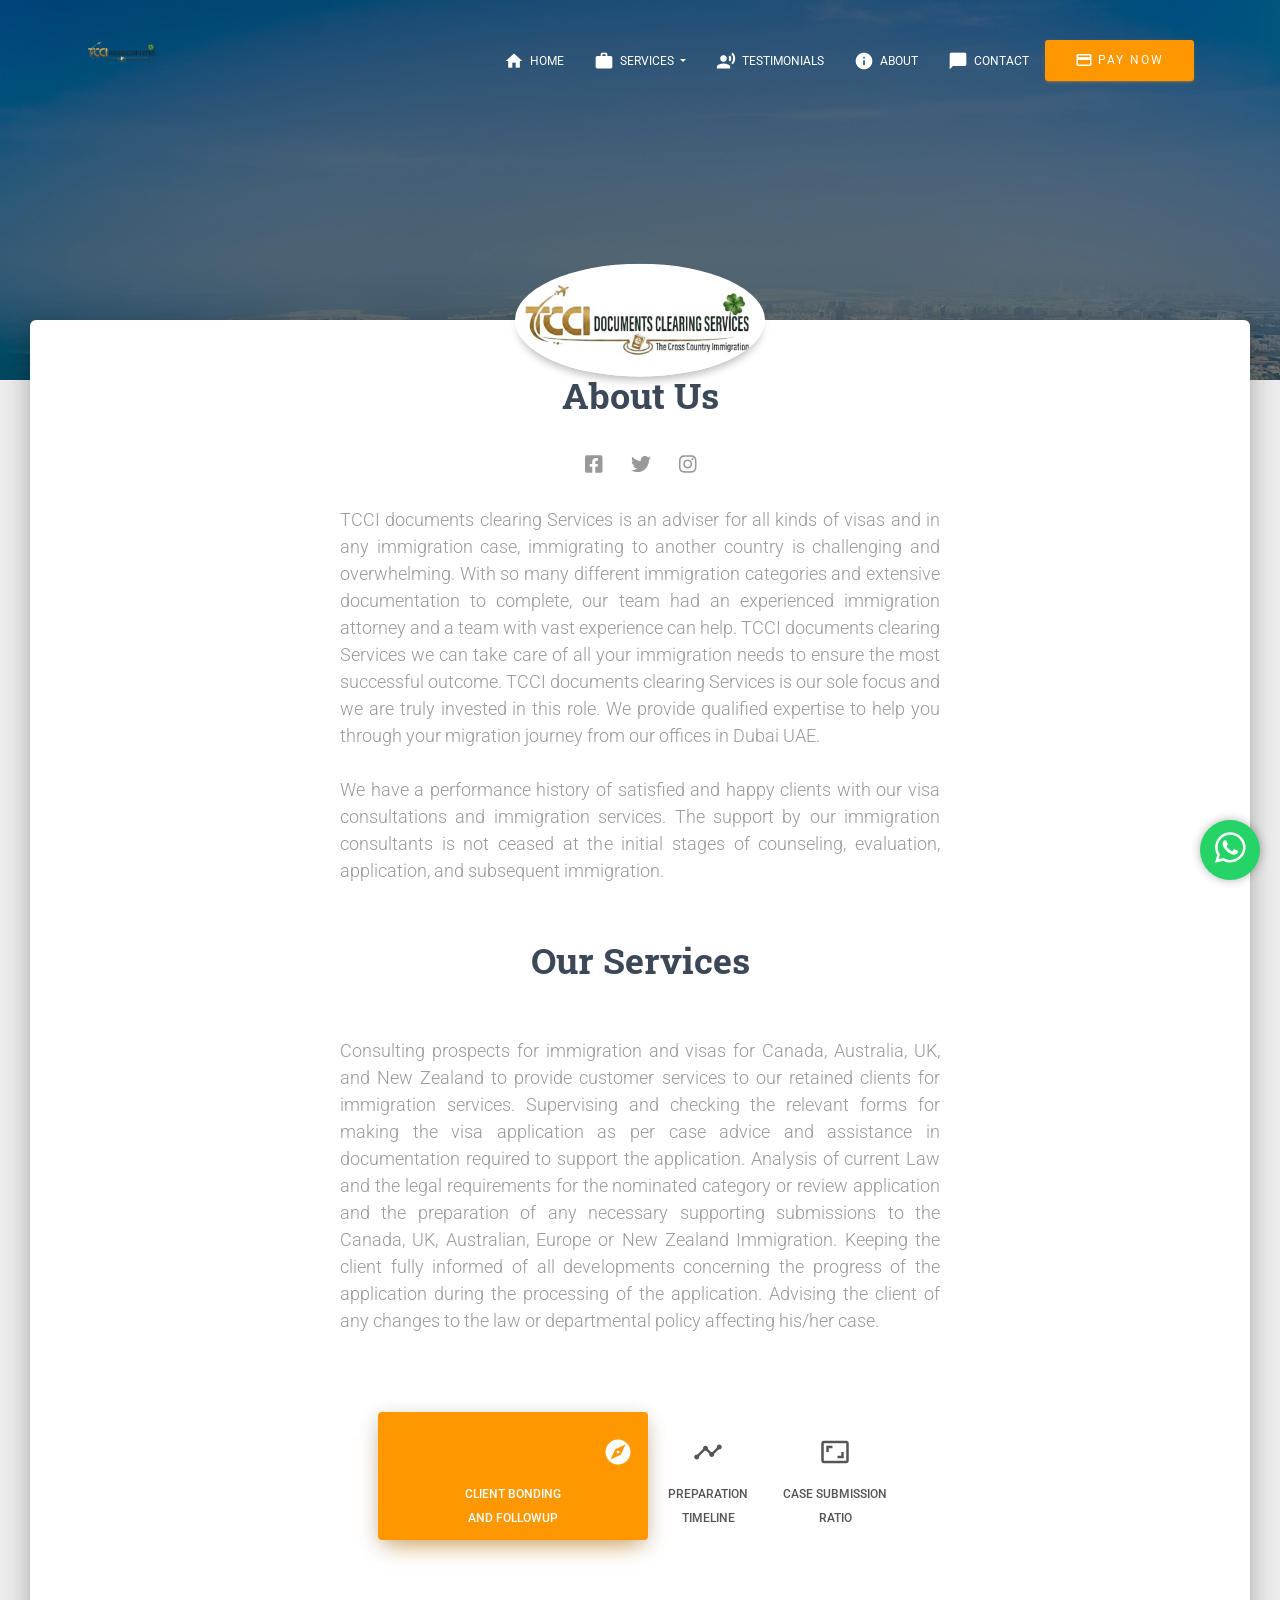
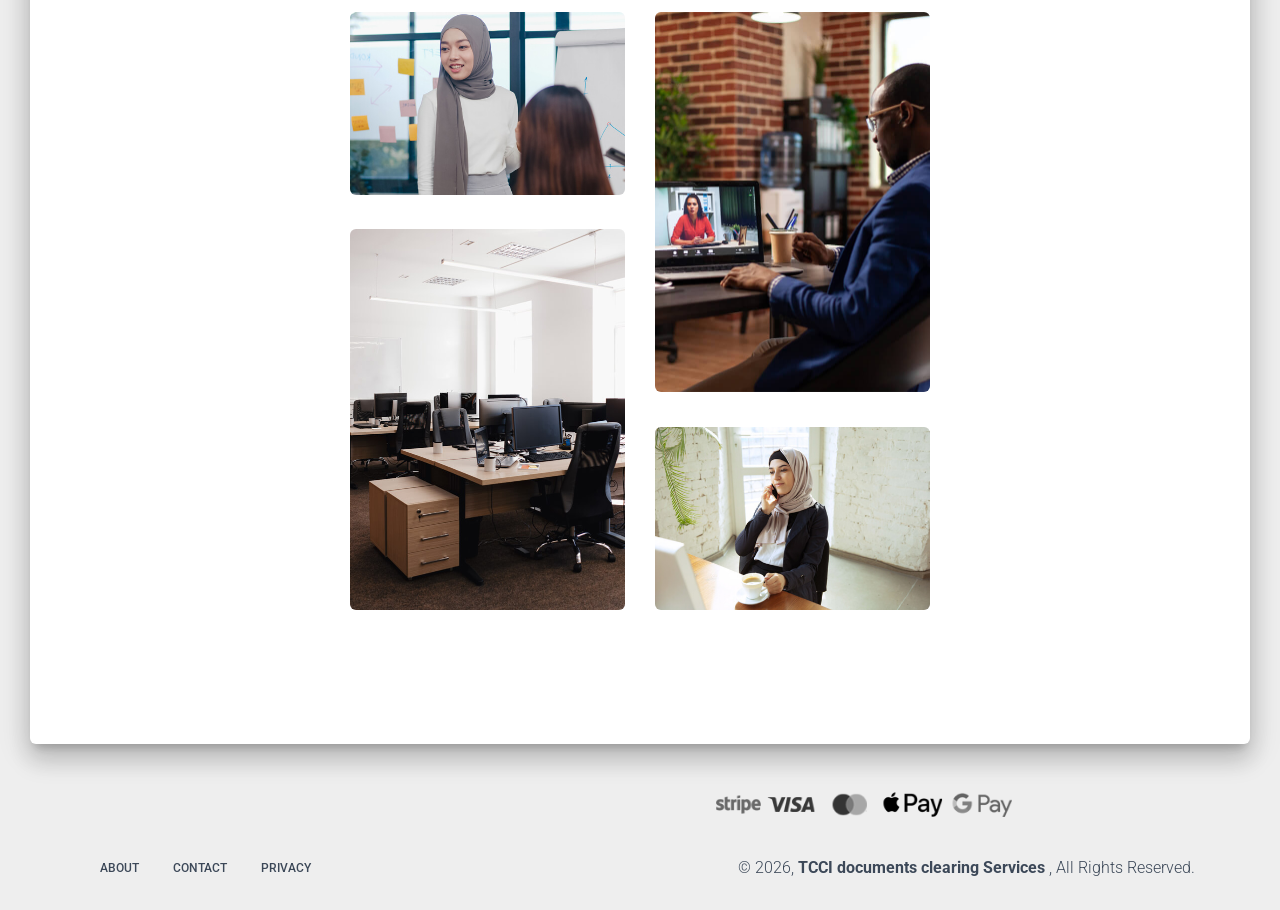
<file: about-us.html>
<!DOCTYPE html>
<html lang="en">

<head>
  <meta charset="utf-8" />
  <link rel="apple-touch-icon" sizes="76x76" href="assets/img/tcci-icon1.png">
  <link rel="icon" type="image/png" href="assets/img/favicon1.png">
  <meta http-equiv="X-UA-Compatible" content="IE=edge,chrome=1" />
  <title>
    About Us - TCCI documents clearing Services
  </title>
  <meta content='width=device-width, initial-scale=1.0, maximum-scale=1.0, user-scalable=0, shrink-to-fit=no'
    name='viewport' />
  
  <link rel="stylesheet" type="text/css"
    href="https://fonts.googleapis.com/css?family=Roboto:300,400,500,700|Roboto+Slab:400,700|Material+Icons" />
  <link rel="stylesheet" href="assets/css/all.min.css">
  
  <link href="assets/css/material-kit.css?v=2.0.11" rel="stylesheet" />
  <link href="assets/css/ekko-lightbox.css" rel="stylesheet" />
  <link href="assets/css/style.css" rel="stylesheet" />
  <link rel="stylesheet" href="assets/css/animate.css">
  <link rel="stylesheet" href="assets/css/tcci.css">
</head>

<body class="profile-page sidebar-collapse">
  <nav class="navbar navbar-transparent navbar-color-on-scroll fixed-top navbar-expand-lg" color-on-scroll="100"
    id="sectionsNav">
    <div class="container">
      <div class="navbar-translate">
        <div class="navbar-brand logo-small">
          <img id="brandlogo1" src="assets/img/logo1.png">
          <img id="brandlogo2" src="assets/img/logo21.png" style="display: none;">
        </div>
        <button class="navbar-toggler" type="button" data-toggle="collapse" aria-expanded="false"
          aria-label="Toggle navigation">
          <span class="sr-only">Toggle navigation</span>
          <span class="navbar-toggler-icon"></span>
          <span class="navbar-toggler-icon"></span>
          <span class="navbar-toggler-icon"></span>
        </button>
      </div>
      <div class="collapse navbar-collapse">
        <ul class="navbar-nav ml-auto">
          <li class="nav-item">
            <a class="nav-link" href="/">
              <i class="material-icons">home</i> Home
            </a>
          </li>
          <li class="dropdown nav-item">
            <a href="#" class="dropdown-toggle nav-link" data-toggle="dropdown">
              <i class="material-icons">work</i> Services
            </a>
            <div class="dropdown-menu dropdown-with-icons ">
              <a href="skilled-migration" class="dropdown-item">
                <i class="material-icons">engineering</i> Skilled Migration
              </a>
              <a href="permanent-residence" class="dropdown-item">
                <i class="material-icons">real_estate_agent</i> Permanent Residence
              </a>
              <a href="work-permit" class="dropdown-item">
                <i class="material-icons">assured_workload</i> Work Permit
              </a>
              <a href="tourist-visit-visa" class="dropdown-item">
                <i class="material-icons">switch_account</i> Tourist / Visit Visa
              </a>
              <a href="student-visa" class="dropdown-item">
                <i class="material-icons">school</i> Student Visa
              </a>
              <a href="entrepreneur-business-investment-visa" class="dropdown-item">
                <i class="material-icons">business_center</i> Entrepreneur/ Business/ Investment Visa
              </a>

            </div>

          </li>
           <li class="nav-item">
              <a class="nav-link" href="testimonials">
                <i class="material-icons">record_voice_over</i> Testimonials
              </a>
            </li>
          <li class="nav-item">
            <a class="nav-link" href="about-us">
              <i class="material-icons">info</i> About
            </a>
          </li>

          <li class="nav-item">
            <a class="nav-link" href="contact">
              <i class="material-icons">chat_bubble</i> Contact
            </a>
          </li>

          <a href="https://buy.stripe.com/9AQdSJ1Pu9vP80gfYY" class="btn btn-warning btn-raised" role="button">  <i class="material-icons">payment</i> Pay Now</a>

        </ul>
      </div>
    </div>
  </nav>
  <a href="https://api.whatsapp.com/send?phone=971505669118" target="_blank" class="whatsapp" data-bs-toggle="tooltip" data-bs-placement="left" title="Send us a message on WhatsApp">
  <i class="fab fa-whatsapp" style="font-size: 35px;"></i>
</a>
  <div class="page-header header-filter" data-parallax="true"
    style="background-image: url('assets/img/dubai-uae.jpg');">
  </div>
  <div class="main main-raised animated fadeInUp">
    <div class="profile-content ">
      <div class="container-fluid ">
        <div class="row ">
          <div class="col-md-6 ml-auto mr-auto">
            <div class="profile">
              <div class="avatar">
                <img src="assets/img//portfolio/tcci1.jpg" alt="Circle Image"
                  class="img-raised rounded-circle img-fluid">
              </div>
              <div class="name">
                <h2 class="title">About Us</h2>
                <a href="https://facebook.com/Tccimmigration101" class="btn btn-just-icon btn-link btn-facebook"><i class="fab fa-facebook-square"></i></a>
                <a href="#" class="btn btn-just-icon btn-link btn-twitter"><i class="fab fa-twitter"></i></a>
                <a href="https://www.instagram.com/theccimmigration" class="btn btn-just-icon btn-link btn-instagram"><i class="fab fa-instagram"></i></a>
              </div>
            </div>
          </div>
        </div>
        <div class="description text-justify">
          <h4> TCCI documents clearing Services is an adviser for all kinds of visas and in any immigration case, immigrating to another country is challenging and overwhelming. With so many different immigration categories and extensive documentation to complete, 
            our team had an experienced immigration attorney and a team with vast experience can help. 
            TCCI documents clearing Services we can take care of all your immigration needs to ensure the most
             successful outcome. TCCI documents clearing Services is our sole focus and we are truly invested in
              this role. We provide qualified expertise to help you through your migration journey from our 
              offices in Dubai UAE. <br><br> We have a performance history of satisfied and happy clients with our visa consultations and immigration services. The support by our immigration consultants is not ceased at
               the initial stages of counseling, evaluation, application, and subsequent immigration.
          </h4>
        </div><br>
        <div class="name">
          <h2 class="title text-center">Our Services</h2>
          </div>
          <div class="description text-justify">
            <h4> Consulting prospects for immigration and visas for Canada, Australia, UK, and New Zealand
              to provide customer services to our retained clients for immigration services. Supervising 
              and checking the relevant forms for making the visa application as per case advice and assistance
               in documentation required to support the application. Analysis of current Law and the legal requirements
                for the nominated category or review application and the preparation of any necessary supporting
                 submissions to the Canada, UK, Australian, Europe or New Zealand Immigration. Keeping the client 
                 fully informed of all developments concerning the progress of the application during the processing 
                 of the application. Advising the client of any changes to the law or departmental policy affecting his/her case.
            </h4>
          </div>

        <div class="row">
          <div class="col-md-6 ml-auto mr-auto">
            <div class="profile-tabs">
              <ul class="nav nav-pills nav-pills-icons justify-content-center" role="tablist">
                <li class="nav-item">
                  <a class="nav-link active" href="#client_bonding_and_followup" role="tab" data-toggle="tab">
                    <i class="material-icons">travel_explore</i> Client bonding <br>and followup
                  </a>
                </li>
                <li class="nav-item">
                  <a class="nav-link" href="#preperation_timeline" role="tab" data-toggle="tab">
                    <i class="material-icons">timeline</i> PREPARATION <br>TIMELINE
                  </a>
                </li>
                <li class="nav-item">
                  <a class="nav-link" href="#case_submission_ratio" role="tab" data-toggle="tab">
                    <i class="material-icons">aspect_ratio</i> CASE SUBMISSION <br>RATIO
                  </a>
                </li>
              </ul>
            </div>
          </div>
        </div>
        <div class="tab-content tab-space">
          <div class="tab-pane active text-center gallery" id="client_bonding_and_followup">
            <div class="row">
              <div class="col-md-3 ml-auto">
                <img src="assets/img/office/1.jpg" class="rounded">
                <img src="assets/img/office/3.jpg" class="rounded">
              </div>
              <div class="col-md-3 mr-auto">
                <img src="assets/img/office/2.jpg" class="rounded">
                <img src="assets/img/office/4.jpg" class="rounded">
              </div>
            </div>
          </div>
          <div class="tab-pane text-center gallery" id="preperation_timeline">
            <div class="row">
              <div class="col-md-3 ml-auto">
                <img src="assets/img/office/6.jpg" class="rounded">
                <img src="assets/img/office/5.jpg" class="rounded">
                <img src="assets/img/office/9.jpg" class="rounded">
              </div>
              <div class="col-md-3 mr-auto">
                <img src="assets/img/office/7.jpg" class="rounded">
                <img src="assets/img/office/10.jpg" class="rounded">
              </div>
            </div>
          </div>
          <div class="tab-pane text-center gallery" id="case_submission_ratio">
            <div class="row">
              <div class="col-md-3 ml-auto">
                <img src="assets/img/office/8.jpg" class="rounded">
                <img src="assets/img/office/11.jpg" class="rounded">
              </div>
              <div class="col-md-3 mr-auto">
                <img src="assets/img/office/12.jpg" class="rounded">
                <img src="assets/img/office/13.jpg" class="rounded">
                <img src="assets/img/office/14.jpg" class="rounded">
              </div>
            </div>
          </div>
        </div>
      </div>

    </div>
  </div>
  </div>
  </div>
  </div><br><br>
  <div class="credit-cards" style="text-align: center; width: 100%">
    <img src="./assets/img/accepted-cards.png"/>
  </div><br>
  
  <footer class="footer footer-default footer-tcci">
    <div class="container">
      <nav class="float-left">
        <ul>
          <li>
            <a href="about-us">
              About
            </a>
          </li>

          <li>
            <a href="contact">
              Contact
            </a>
          </li>
          <li>
            <a href="privacy">
              privacy
            </a>
          </li>
        </ul>
      </nav>
      
      <div class="copyright float-right">
        
        &copy;
        <script>
          document.write(new Date().getFullYear())
        </script>, <b>TCCI documents clearing Services</b> , All Rights Reserved.
      </div>
    </div>
  </footer>
  
  <script src="assets/js/core/jquery.min.js" type="text/javascript"></script>
  <script src="assets/js/core/popper.min.js" type="text/javascript"></script>
  <script src="assets/js/core/bootstrap-material-design.min.js" type="text/javascript"></script>
  <script src="assets/js/plugins/moment.min.js"></script>

  <script src="assets/js/plugins/bootstrap-datetimepicker.js" type="text/javascript"></script>
  
  <script src="assets/js/plugins/nouislider.min.js" type="text/javascript"></script>
  
  <script src="assets/js/material-kit.js?v=2.0.6" type="text/javascript"></script>
  <script src="assets/js/all.min.js" type="text/javascript"></script>
  <script src="assets/js/all.min.js" type="text/javascript"></script>
  <script src="assets/js/main.js" type="text/javascript">
  </script>
  <script src="assets/js/ekko-lightbox.min.js"></script>

</body>

</html>
</file>
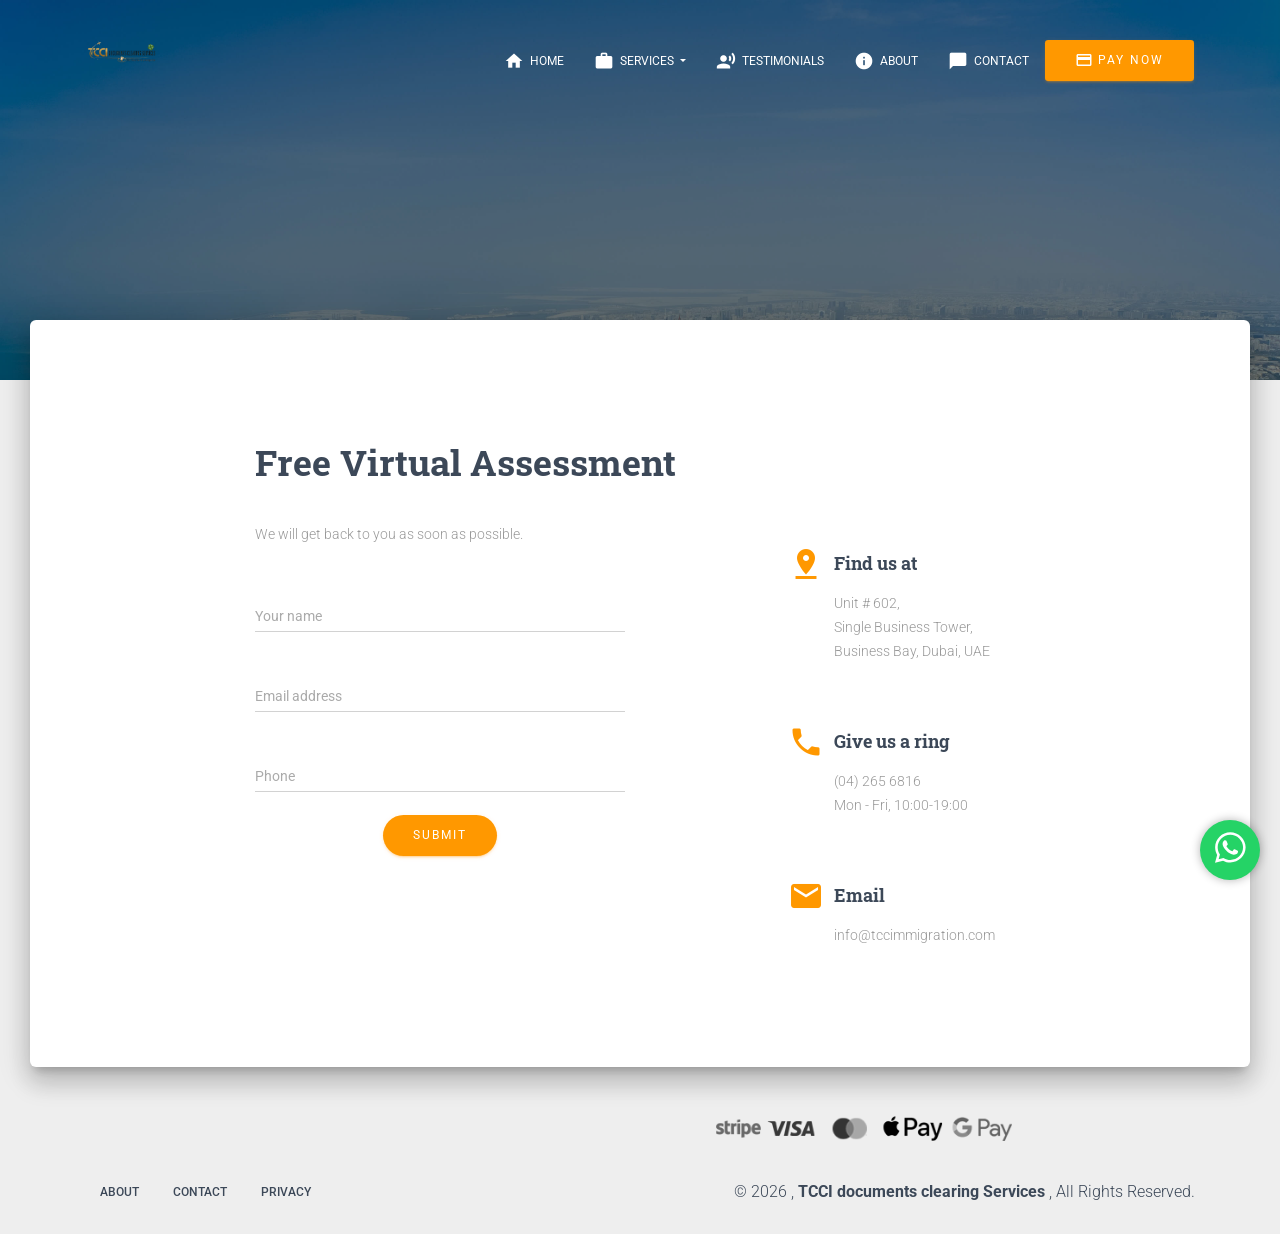
<file: contact.html>
<!DOCTYPE html>
<html lang="en">
  <head>
    <meta charset="utf-8" />
    <link
      rel="apple-touch-icon"
      sizes="76x76"
      href="assets/img/tcci-icon.png"
    />
    <link rel="icon" type="image/png" href="assets/img/favicon1.png" />
    <meta http-equiv="X-UA-Compatible" content="IE=edge,chrome=1" />
    <title>Contact Us - TCCI | TCCI documents clearing Services</title>
    <meta
      content="width=device-width, initial-scale=1.0, maximum-scale=1.0, user-scalable=0, shrink-to-fit=no"
      name="viewport"
    />
    
    <link
      rel="stylesheet"
      type="text/css"
      href="https://fonts.googleapis.com/css?family=Roboto:300,400,500,700|Roboto+Slab:400,700|Material+Icons"
    />
    <link rel="stylesheet" href="assets/css/all.min.css" />
    
    <link href="assets/css/material-kit.css?v=2.0.11" rel="stylesheet" />
    <link href="assets/css/ekko-lightbox.css" rel="stylesheet" />
    <link href="assets/css/style.css" rel="stylesheet" />
    <link rel="stylesheet" href="assets/css/animate.css" />
    <link rel="stylesheet" href="assets/css/tcci.css">
  </head>

  <body class="profile-page sidebar-collapse">
    <nav
      class="navbar navbar-transparent navbar-color-on-scroll fixed-top navbar-expand-lg"
      color-on-scroll="100"
      id="sectionsNav"
    >
      <div class="container">
        <div class="navbar-translate">
          <div class="navbar-brand logo-small">
            <img id="brandlogo1" src="assets/img/logo1.png" />
            <img
              id="brandlogo2"
              src="assets/img/logo21.png"
              style="display: none"
            />
          </div>
          <button
            class="navbar-toggler"
            type="button"
            data-toggle="collapse"
            aria-expanded="false"
            aria-label="Toggle navigation"
          >
            <span class="sr-only">Toggle navigation</span>
            <span class="navbar-toggler-icon"></span>
            <span class="navbar-toggler-icon"></span>
            <span class="navbar-toggler-icon"></span>
          </button>
        </div>
        <div class="collapse navbar-collapse">
          <ul class="navbar-nav ml-auto">
            <li class="nav-item">
              <a class="nav-link" href="/">
                <i class="material-icons">home</i> Home
              </a>
            </li>
            <li class="dropdown nav-item">
              <a
                href="#"
                class="dropdown-toggle nav-link"
                data-toggle="dropdown"
              >
                <i class="material-icons">work</i> Services
              </a>
              <div class="dropdown-menu dropdown-with-icons">
                <a href="skilled-migration" class="dropdown-item">
                  <i class="material-icons">engineering</i> Skilled Migration
                </a>
                <a href="permanent-residence" class="dropdown-item">
                  <i class="material-icons">real_estate_agent</i> Permanent
                  Residence
                </a>
                <a href="work-permit" class="dropdown-item">
                  <i class="material-icons">assured_workload</i> Work Permit
                </a>
                <a href="tourist-visit-visa" class="dropdown-item">
                  <i class="material-icons">switch_account</i> Tourist / Visit
                  Visa
                </a>
                <a href="student-visa" class="dropdown-item">
                  <i class="material-icons">school</i> Student Visa
                </a>
                <a
                  href="entrepreneur-business-investment-visa"
                  class="dropdown-item"
                >
                  <i class="material-icons">business_center</i> Entrepreneur/
                  Business/ Investment Visa
                </a>
              </div>
            </li>
             <li class="nav-item">
              <a class="nav-link" href="testimonials">
                <i class="material-icons">record_voice_over</i> Testimonials
              </a>
            </li>
            <li class="nav-item">
              <a class="nav-link" href="about-us">
                <i class="material-icons">info</i> About
              </a>
            </li>

            <li class="nav-item">
              <a class="nav-link" href="contact">
                <i class="material-icons">chat_bubble</i> Contact
              </a>
              
            </li>

           

       
            <a href="https://buy.stripe.com/9AQdSJ1Pu9vP80gfYY" class="btn btn-warning btn-raised" role="button">  <i class="material-icons">payment</i> Pay Now</a>
            
          </ul>
        </div>
      </div>
    </nav>
    <a href="https://api.whatsapp.com/send?phone=971505669118" target="_blank" class="whatsapp" data-bs-toggle="tooltip" data-bs-placement="left" title="Send us a message on WhatsApp">
  <i class="fab fa-whatsapp" style="font-size: 35px;"></i>
</a>
    <div
      class="page-header header-filter"
      data-parallax="true"
      style="background-image: url('assets/img/dubai-uae.jpg')"
    ></div>
    <div class="main main-raised animated fadeInUp">
      <div class="contact-content">
        <div class="container container-contact">
          <h2 class="title">Free Virtual Assessment</h2>
          <div class="row row-contact">
            <div class="col-md-6 contactform-size">
              <p class="description">
                We will get back to you as soon as possible.
                <br />
                <br />
              </p>
              <form id="contact-form" method="post" action="send_mail.php">
                <div class="form-group bmd-form-group">
                  <label for="name" class="bmd-label-floating">Your name</label>
                  <input
                    type="text"
                    class="form-control"
                    id="name"
                    name="first_name"
                    required
                  />
                </div>
                <div class="form-group bmd-form-group">
                  <label for="exampleInputEmails" class="bmd-label-floating"
                    >Email address</label
                  >
                  <input
                    type="email"
                    class="form-control"
                    id="exampleInputEmails"
                    name="email_address"
                    required
                  />
                  <span class="bmd-help"
                    >We'll never share your email with anyone else.</span
                  >
                </div>
                <div class="form-group bmd-form-group">
                  <label for="phone" class="bmd-label-floating">Phone</label>
                  <input
                    type="text"
                    class="form-control"
                    id="phone"
                    name="phone_number"
                  />
                </div>
               
                <div class="submit text-center">
                  <input
                    type="submit"
                    class="btn btn-warning btn-raised btn-round emailBtn"
                    value="Submit"
                  />
                </div>
              </form>
            </div>
            <div class="col-md-4 ml-auto sidecontact">
              <div class="info info-horizontal">
                <div class="icon icon-warning">
                  <i class="material-icons">pin_drop</i>
                </div>
                <div class="description">
                  <h4 class="info-title">Find us at</h4>
                  <p>
                    Unit # 602, <br />Single Business Tower, <br />
                    Business Bay, Dubai, UAE
                  </p>
                </div>
              </div>
              <div class="info info-horizontal">
                <div class="icon icon-warning">
                  <i class="material-icons">phone</i>
                </div>
                <div class="description">
                  <h4 class="info-title">Give us a ring</h4>
                  <p>
                   (04) 265 6816
               
                    <br />
                    Mon - Fri, 10:00-19:00
                  </p>
                </div>
              </div>
              <div class="info info-horizontal">
                <div class="icon icon-warning">
                  <i class="material-icons">email</i>
                </div>
                <div class="description">
                  <h4 class="info-title">Email</h4>
                  <p>info@tccimmigration.com</p>
                </div>
              </div>
            </div>
          </div>
        </div>
      </div>
    </div><br><br>
    <div class="credit-cards" style="text-align: center; width: 100%">
      <img src="./assets/img/accepted-cards.png"/>
    </div><br>
    
    <footer class="footer footer-default footer-tcci">
      <div class="container">
        <nav class="float-left">
          <ul>
            <li>
              <a href="about-us"> About </a>
            </li>

            <li>
              <a href="contact"> Contact </a>
            </li>
            <li>
              <a href="privacy"> privacy </a>
            </li>
          </ul>
        </nav>
        <div class="copyright float-right">
          &copy;
          <script>
            document.write(new Date().getFullYear());
          </script>
          , <b>TCCI documents clearing Services</b> , All Rights Reserved.
        </div>
      </div>
    </footer>
    
    <script src="assets/js/core/jquery.min.js" type="text/javascript"></script>
    <script src="assets/js/core/popper.min.js" type="text/javascript"></script>
    <script
      src="assets/js/core/bootstrap-material-design.min.js"
      type="text/javascript"
    ></script>
    <script src="assets/js/plugins/moment.min.js"></script>
    
    <script
      src="assets/js/plugins/bootstrap-datetimepicker.js"
      type="text/javascript"
    ></script>
    
    <script
      src="assets/js/plugins/nouislider.min.js"
      type="text/javascript"
    ></script>
    
    <script
      src="assets/js/material-kit.js?v=2.0.6"
      type="text/javascript"
    ></script>
    <script src="assets/js/all.min.js" type="text/javascript"></script>
    <script src="assets/js/all.min.js" type="text/javascript"></script>
    <script src="assets/js/main.js" type="text/javascript"></script>
    <script src="assets/js/ekko-lightbox.min.js"></script>
  </body>
</html>
</file>
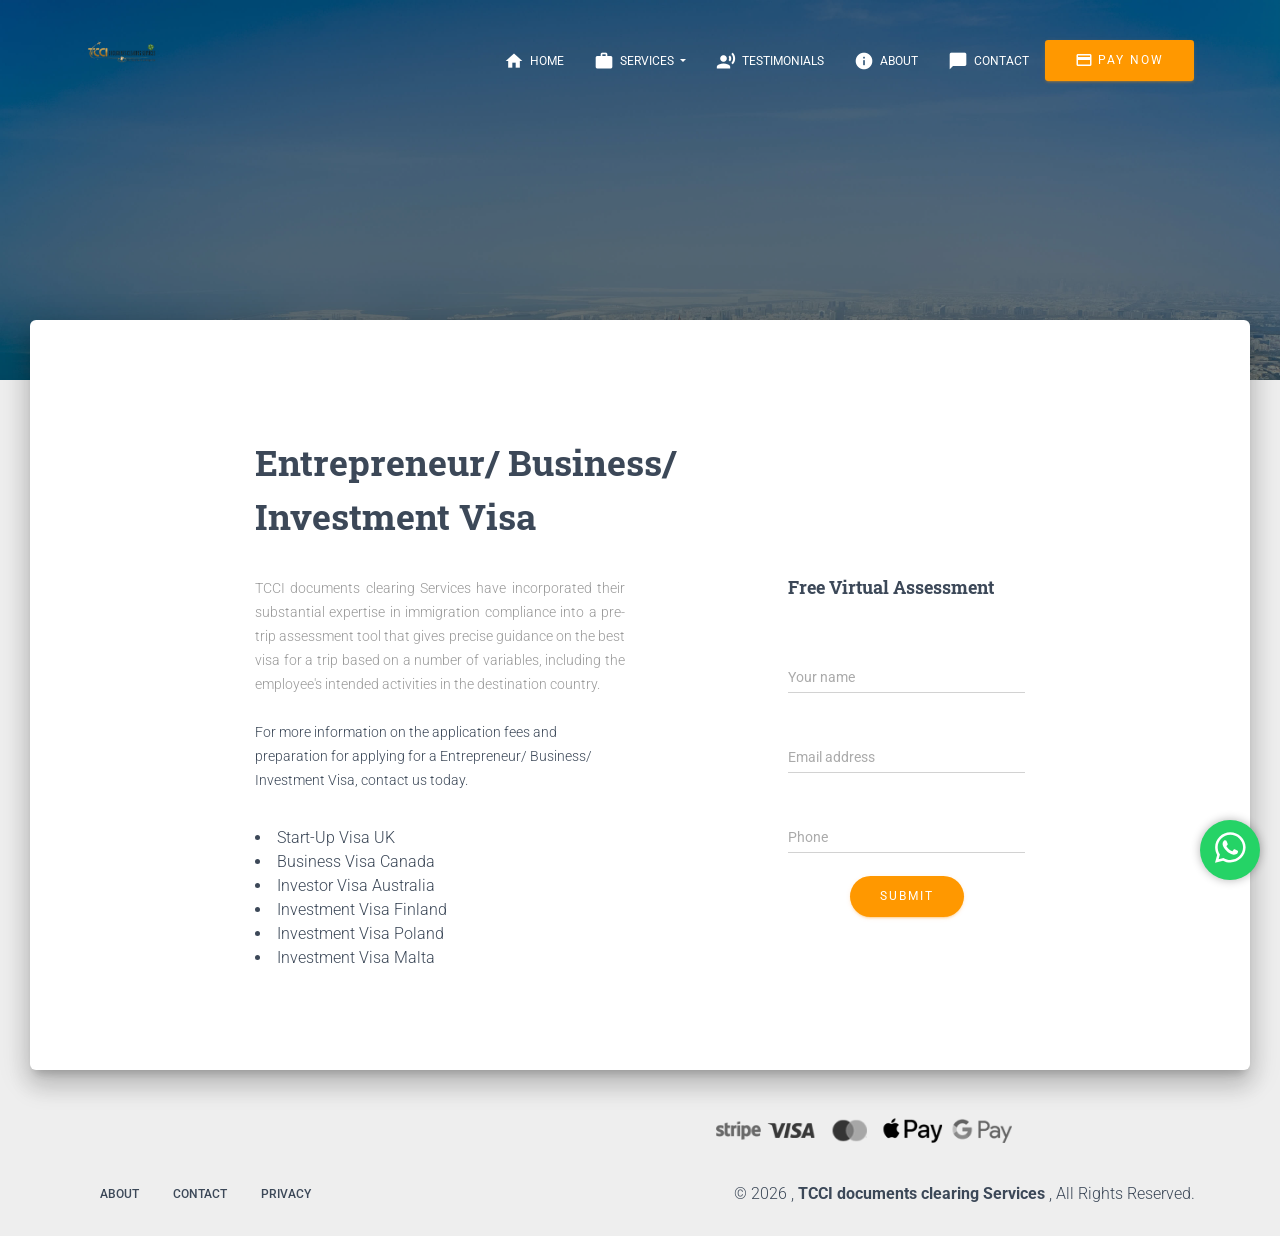
<file: entrepreneur-business-investment-visa.html>
<!DOCTYPE html>
<html lang="en">
  <head>
    <meta charset="utf-8" />
    <link
      rel="apple-touch-icon"
      sizes="76x76"
      href="assets/img/tcci-icon1.png"
    />
    <link rel="icon" type="image/png" href="assets/img/favicon1.png" />
    <meta http-equiv="X-UA-Compatible" content="IE=edge,chrome=1" />
    <title>Entrepreneur/ Business/ Investment - TCCI | TCCI documents clearing Services</title>
    <meta
      content="width=device-width, initial-scale=1.0, maximum-scale=1.0, user-scalable=0, shrink-to-fit=no"
      name="viewport"
    />
    
    <link
      rel="stylesheet"
      type="text/css"
      href="https://fonts.googleapis.com/css?family=Roboto:300,400,500,700|Roboto+Slab:400,700|Material+Icons"
    />
    <link rel="stylesheet" href="assets/css/all.min.css" />
    
    <link href="assets/css/material-kit.css?v=2.0.11" rel="stylesheet" />
    <link href="assets/css/ekko-lightbox.css" rel="stylesheet" />
    <link href="assets/css/style.css" rel="stylesheet" />
    <link rel="stylesheet" href="assets/css/animate.css" />
    <link rel="stylesheet" href="assets/css/tcci.css">
  </head>

  <body class="profile-page sidebar-collapse">
    <nav
      class="navbar navbar-transparent navbar-color-on-scroll fixed-top navbar-expand-lg"
      color-on-scroll="100"
      id="sectionsNav"
    >
      <div class="container">
        <div class="navbar-translate">
          <div class="navbar-brand logo-small">
            <img id="brandlogo1" src="assets/img/logo1.png" />
            <img
              id="brandlogo2"
              src="assets/img/logo21.png"
              style="display: none"
            />
          </div>
          <button
            class="navbar-toggler"
            type="button"
            data-toggle="collapse"
            aria-expanded="false"
            aria-label="Toggle navigation"
          >
            <span class="sr-only">Toggle navigation</span>
            <span class="navbar-toggler-icon"></span>
            <span class="navbar-toggler-icon"></span>
            <span class="navbar-toggler-icon"></span>
          </button>
        </div>
        <div class="collapse navbar-collapse">
          <ul class="navbar-nav ml-auto">
            <li class="nav-item">
              <a class="nav-link" href="/">
                <i class="material-icons">home</i> Home
              </a>
            </li>
            <li class="dropdown nav-item">
              <a
                href="#"
                class="dropdown-toggle nav-link"
                data-toggle="dropdown"
              >
                <i class="material-icons">work</i> Services
              </a>
              <div class="dropdown-menu dropdown-with-icons">
                <a href="skilled-migration" class="dropdown-item">
                  <i class="material-icons">engineering</i> Skilled Migration
                </a>
                <a href="#" class="dropdown-item">
                  <i class="material-icons">real_estate_agent</i> Permanent
                  Residence
                </a>
                <a href="work-permit" class="dropdown-item">
                  <i class="material-icons">assured_workload</i> Work Permit
                </a>
                <a href="#" class="dropdown-item">
                  <i class="material-icons">switch_account</i> Tourist / Visit
                  Visa
                </a>
                <a href="student-visa" class="dropdown-item">
                  <i class="material-icons">school</i> Student Visa
                </a>
                <a href="entrepreneur-business-investment-visa" class="dropdown-item">
                  <i class="material-icons">business_center</i> Entrepreneur/
                  Business/ Investment Visa
                </a>
              </div>
            </li>
             <li class="nav-item">
              <a class="nav-link" href="testimonials">
                <i class="material-icons">record_voice_over</i> Testimonials
              </a>
            </li>
            <li class="nav-item">
              <a class="nav-link" href="about-us">
                <i class="material-icons">info</i> About
              </a>
            </li>

            <li class="nav-item">
              <a class="nav-link" href="contact">
                <i class="material-icons">chat_bubble</i> Contact
              </a>
            </li>

            <a href="https://buy.stripe.com/9AQdSJ1Pu9vP80gfYY" class="btn btn-warning btn-raised" role="button">  <i class="material-icons">payment</i> Pay Now</a>
            
          </ul>
        </div>
      </div>
    </nav>
    <a href="https://api.whatsapp.com/send?phone=971505669118" target="_blank" class="whatsapp" data-bs-toggle="tooltip" data-bs-placement="left" title="Send us a message on WhatsApp">
  <i class="fab fa-whatsapp" style="font-size: 35px;"></i>
</a>
    <div
      class="page-header header-filter"
      data-parallax="true"
      style="background-image: url('assets/img/dubai-uae.jpg')"
    ></div>
    <div class="main main-raised animated fadeInUp">
      <div class="contact-content">
        <div class="container container-contact">
          <h2 class="title">Entrepreneur/ Business/<br> Investment Visa</h2>
          <div class="row row-contact">
            <div class="col-md-6 contactform-size">
              <p class="description text-justify">
                TCCI documents clearing Services have incorporated their substantial expertise in immigration compliance into a pre-trip assessment tool that gives precise guidance on the best visa
                 for a trip based on a number of variables, including the employee's intended activities in the destination country.<br>
                  <br><p>For more information on the application fees and preparation for applying for a Entrepreneur/ Business/ Investment Visa, contact us today.</p>       </p>
           <br>
           <lu>
           <li>Start-Up Visa UK</li>
           <li>Business Visa Canada</li>
           <li>Investor Visa Australia</li>
           <li>Investment Visa Finland</li>
           <li>Investment Visa Poland</li>
           <li>Investment Visa Malta</li>
          </lu>
                </div>
            <div class="col-md-4 ml-auto sidecontact">
              <div class="info info-horizontal">
                <h4 class="title">Free Virtual Assessment</h4>
                <form id="contact-form" method="post" action="send_mail.php">
                  <div class="form-group bmd-form-group">
                    <label for="name" class="bmd-label-floating">Your name</label>
                    <input
                      type="text"
                      class="form-control"
                      id="name"
                      name="first_name"
                      required
                    />
                  </div>
                  <div class="form-group bmd-form-group">
                    <label for="exampleInputEmails" class="bmd-label-floating"
                      >Email address</label
                    >
                    <input
                      type="email"
                      class="form-control"
                      id="exampleInputEmails"
                      name="email_address"
                      required
                    />
                    <span class="bmd-help"
                      >We'll never share your email with anyone else.</span
                    >
                  </div>
                  <div class="form-group bmd-form-group">
                    <label for="phone" class="bmd-label-floating">Phone</label>
                    <input
                      type="text"
                      class="form-control"
                      id="phone"
                      name="phone_number"
                    />
                  </div>
                 
                  <div class="submit text-center">
                    <input
                      type="submit"
                      class="btn btn-warning btn-raised btn-round emailBtn"
                      value="Submit"
                    />
                  </div>
                </form>
              </div>
            </div>
            </div>
          </div>
        </div>
      </div>
    </div><br><br>
    <div class="credit-cards" style="text-align: center; width: 100%">
      <img src="./assets/img/accepted-cards.png"/>
    </div><br>
    
    <footer class="footer footer-default footer-tcci">
      <div class="container">
        <nav class="float-left">
          <ul>
            <li>
              <a href="about-us"> About </a>
            </li>

            <li>
              <a href="contact"> Contact </a>
            </li>
            <li>
              <a href="privacy"> privacy </a>
            </li>
          </ul>
        </nav>
        <div class="copyright float-right">
          &copy;
          <script>
            document.write(new Date().getFullYear());
          </script>
          , <b>TCCI documents clearing Services</b> , All Rights Reserved.
        </div>
      </div>
    </footer>
    
    <script src="assets/js/core/jquery.min.js" type="text/javascript"></script>
    <script src="assets/js/core/popper.min.js" type="text/javascript"></script>
    <script
      src="assets/js/core/bootstrap-material-design.min.js"
      type="text/javascript"
    ></script>
    <script src="assets/js/plugins/moment.min.js"></script>
    
    <script
      src="assets/js/plugins/bootstrap-datetimepicker.js"
      type="text/javascript"
    ></script>
    
    <script
      src="assets/js/plugins/nouislider.min.js"
      type="text/javascript"
    ></script>
    
    <script
      src="assets/js/material-kit.js?v=2.0.6"
      type="text/javascript"
    ></script>
    <script src="assets/js/all.min.js" type="text/javascript"></script>
    <script src="assets/js/all.min.js" type="text/javascript"></script>
    <script src="assets/js/main.js" type="text/javascript"></script>
    <script src="assets/js/ekko-lightbox.min.js"></script>
  </body>
</html>
</file>
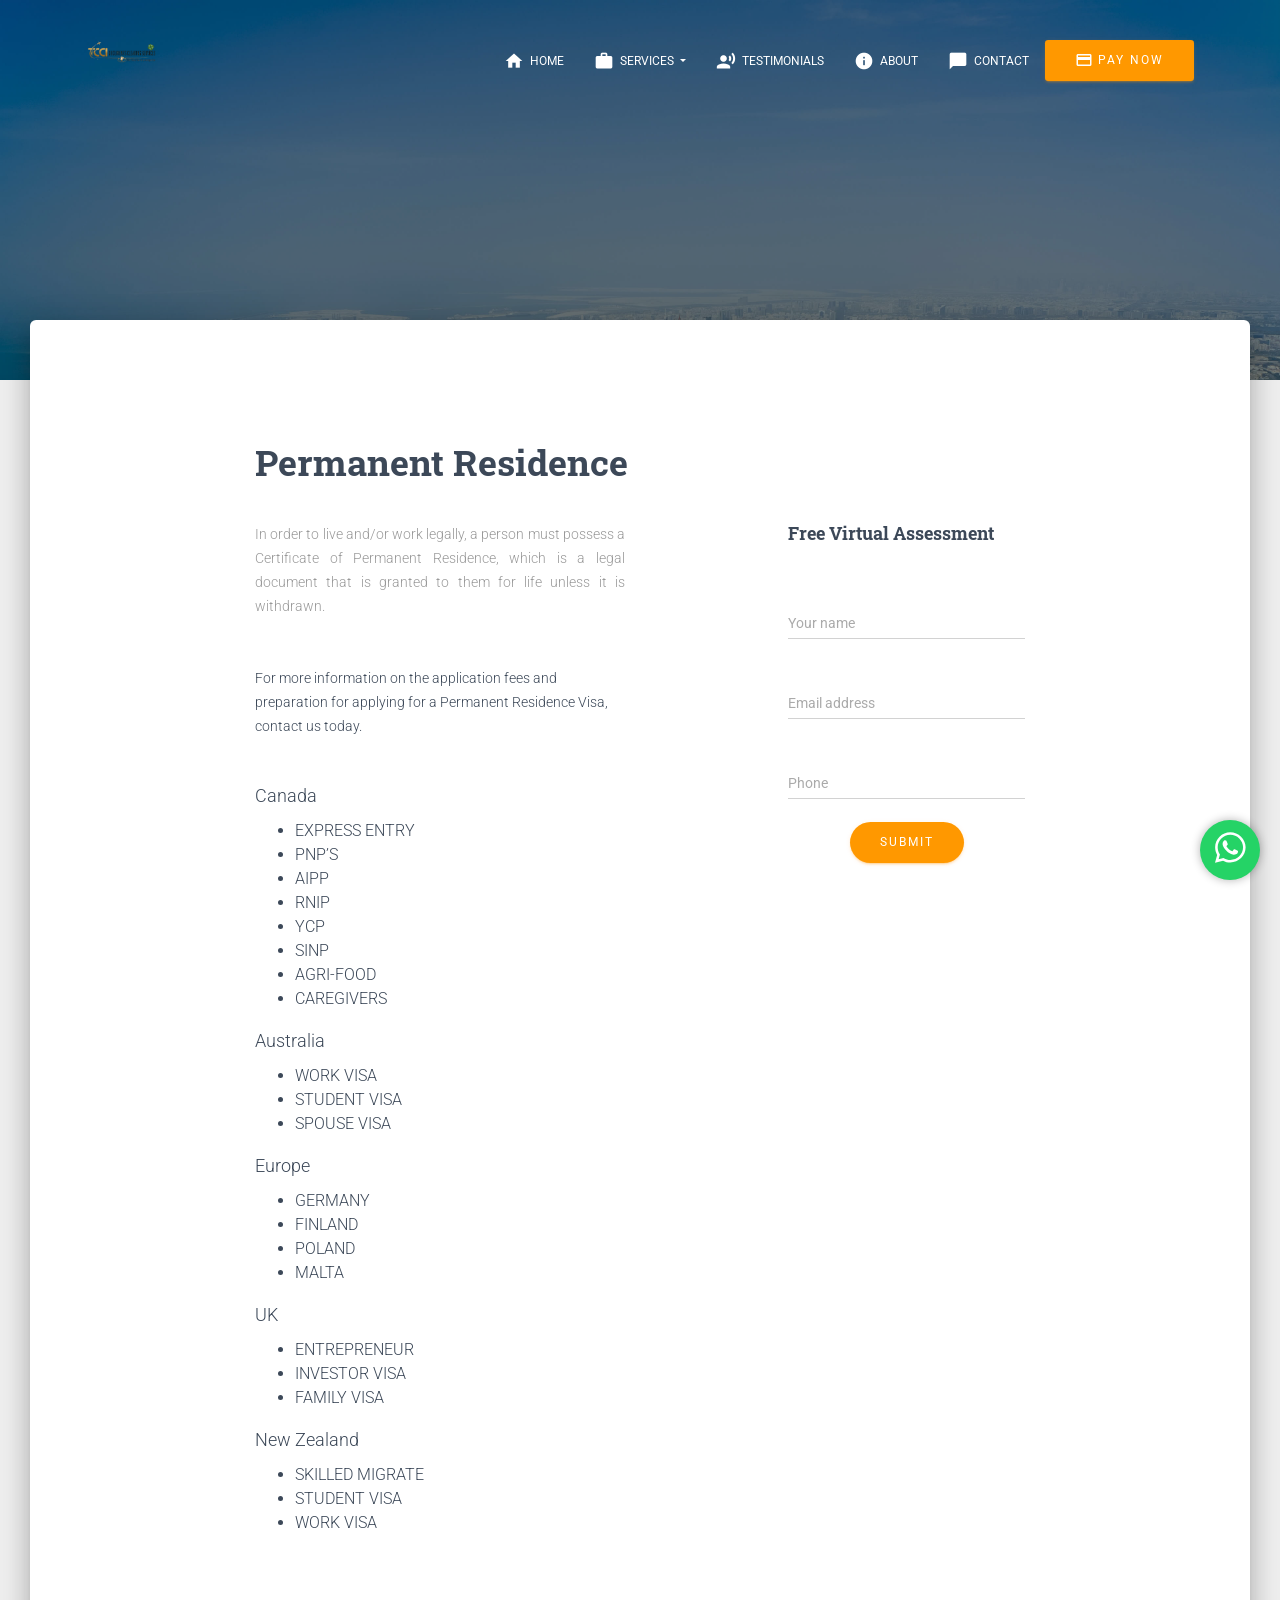
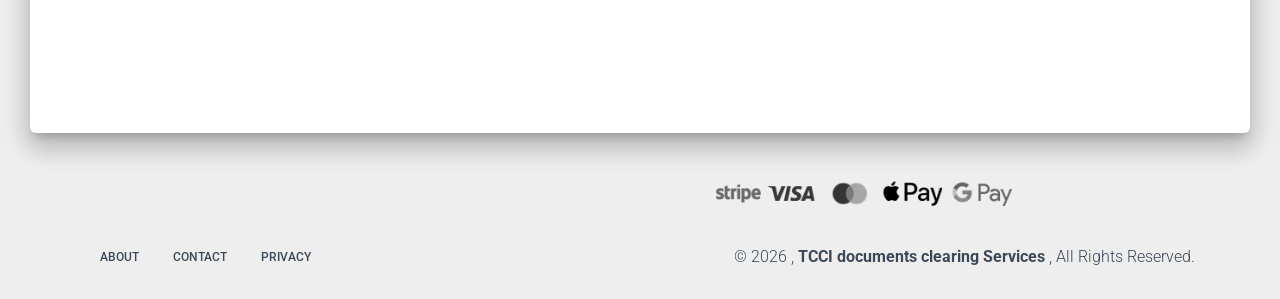
<file: permanent-residence.html>
<!DOCTYPE html>
<html lang="en">
  <head>
    <meta charset="utf-8" />
    <link
      rel="apple-touch-icon"
      sizes="76x76"
      href="assets/img/tcci-icon1.png"
    />
    <link rel="icon" type="image/png" href="assets/img/favicon1.png" />
    <meta http-equiv="X-UA-Compatible" content="IE=edge,chrome=1" />
    <title>Permanent Residence - TCCI | TCCI documents clearing Services</title>
    <meta
      content="width=device-width, initial-scale=1.0, maximum-scale=1.0, user-scalable=0, shrink-to-fit=no"
      name="viewport"
    />
    
    <link
      rel="stylesheet"
      type="text/css"
      href="https://fonts.googleapis.com/css?family=Roboto:300,400,500,700|Roboto+Slab:400,700|Material+Icons"
    />
    <link rel="stylesheet" href="assets/css/all.min.css" />
    
    <link href="assets/css/material-kit.css?v=2.0.11" rel="stylesheet" />
    <link href="assets/css/ekko-lightbox.css" rel="stylesheet" />
    <link href="assets/css/style.css" rel="stylesheet" />
    <link rel="stylesheet" href="assets/css/animate.css" />
    <link rel="stylesheet" href="assets/css/tcci.css">
  </head>

  <body class="profile-page sidebar-collapse">
    <nav
      class="navbar navbar-transparent navbar-color-on-scroll fixed-top navbar-expand-lg"
      color-on-scroll="100"
      id="sectionsNav"
    >
      <div class="container">
        <div class="navbar-translate">
          <div class="navbar-brand logo-small">
            <img id="brandlogo1" src="assets/img/logo1.png" />
            <img
              id="brandlogo2"
              src="assets/img/logo21.png"
              style="display: none"
            />
          </div>
          <button
            class="navbar-toggler"
            type="button"
            data-toggle="collapse"
            aria-expanded="false"
            aria-label="Toggle navigation"
          >
            <span class="sr-only">Toggle navigation</span>
            <span class="navbar-toggler-icon"></span>
            <span class="navbar-toggler-icon"></span>
            <span class="navbar-toggler-icon"></span>
          </button>
        </div>
        <div class="collapse navbar-collapse">
          <ul class="navbar-nav ml-auto">
            <li class="nav-item">
              <a class="nav-link" href="/">
                <i class="material-icons">home</i> Home
              </a>
            </li>
            <li class="dropdown nav-item">
              <a
                href="#"
                class="dropdown-toggle nav-link"
                data-toggle="dropdown"
              >
                <i class="material-icons">work</i> Services
              </a>
              <div class="dropdown-menu dropdown-with-icons">
                <a href="skilled-migration" class="dropdown-item">
                  <i class="material-icons">engineering</i> Skilled Migration
                </a>
                <a href="#" class="dropdown-item">
                  <i class="material-icons">real_estate_agent</i> Permanent
                  Residence
                </a>
                <a href="work-permit" class="dropdown-item">
                  <i class="material-icons">assured_workload</i> Work Permit
                </a>
                <a href="tourist-visit-visa" class="dropdown-item">
                  <i class="material-icons">switch_account</i> Tourist / Visit
                  Visa
                </a>
                <a href="student-visa" class="dropdown-item">
                  <i class="material-icons">school</i> Student Visa
                </a>
                <a href="entrepreneur-business-investment-visa" class="dropdown-item">
                  <i class="material-icons">business_center</i> Entrepreneur/
                  Business/ Investment Visa
                </a>
              </div>
            </li>
             <li class="nav-item">
              <a class="nav-link" href="testimonials">
                <i class="material-icons">record_voice_over</i> Testimonials
              </a>
            </li>
            <li class="nav-item">
              <a class="nav-link" href="about-us">
                <i class="material-icons">info</i> About
              </a>
            </li>

            <li class="nav-item">
              <a class="nav-link" href="contact">
                <i class="material-icons">chat_bubble</i> Contact
              </a>
            </li>
            <a href="https://buy.stripe.com/9AQdSJ1Pu9vP80gfYY" class="btn btn-warning btn-raised" role="button">  <i class="material-icons">payment</i> Pay Now</a>

          </ul>
        </div>
      </div>
    </nav>
    <a href="https://api.whatsapp.com/send?phone=971505669118" target="_blank" class="whatsapp" data-bs-toggle="tooltip" data-bs-placement="left" title="Send us a message on WhatsApp">
  <i class="fab fa-whatsapp" style="font-size: 35px;"></i>
</a>
    <div
      class="page-header header-filter"
      data-parallax="true"
      style="background-image: url('assets/img/dubai-uae.jpg')"
    ></div>
    <div class="main main-raised animated fadeInUp">
      <div class="contact-content">
        <div class="container container-contact">
          <h2 class="title">Permanent Residence</h2>
          <div class="row row-contact">
            <div class="col-md-6 contactform-size">
              <p class="description text-justify">  In order to live and/or work legally, 
                  a person must possess a Certificate of Permanent Residence, which is a legal document that is granted to them for life unless it is withdrawn.
                </p>
              <br><br><p>For more information on the application fees and preparation for applying for a Permanent Residence Visa, contact us today.</p>
            <br>
            	<h4>Canada </h4>
              <ul>
              <li>EXPRESS ENTRY</li> 
              <li>PNP’S</li>
              <li>AIPP</li>
              <li>RNIP</li>
              <li>YCP</li>
              <li>SINP</li>
              <li>AGRI-FOOD</li>
              <li>CAREGIVERS</li>
            </ul>
              <h4>Australia </h4>
              <ul>
              <li> WORK VISA</li>
              <li> STUDENT VISA </li>
                <li> SPOUSE VISA</li>
                </ul>
                       <h4> Europe</h4> 
                        <ul> 
                          <li> GERMANY </li>
                          <li>  FINLAND</li>
                          <li>   POLAND </li>
                          <li>   MALTA</li>
                          </ul>
                        <h4> UK </h4>
                        <ul>
                          <li>  ENTREPRENEUR</li>
                          <li>   INVESTOR VISA </li>
                          <li>   FAMILY VISA</li>
                          </ul>
                        <h4>New Zealand</h4>
                         <ul> 
                          <li>   SKILLED MIGRATE </li>
                          <li>  STUDENT VISA </li>
                          <li>   WORK VISA</li>
                          </ul>
<p> <br><br><br>
          
            </div>
            
            <div class="col-md-4 ml-auto sidecontact">
              <div class="info info-horizontal">
             
                <h4 class="title">Free Virtual Assessment</h4>
                <form id="contact-form" method="post" action="send_mail.php">
                  <div class="form-group bmd-form-group">
                    <label for="name" class="bmd-label-floating">Your name</label>
                    <input
                      type="text"
                      class="form-control"
                      id="name"
                      name="first_name"
                      required
                    />
                  </div>
                  <div class="form-group bmd-form-group">
                    <label for="exampleInputEmails" class="bmd-label-floating"
                      >Email address</label
                    >
                    <input
                      type="email"
                      class="form-control"
                      id="exampleInputEmails"
                      name="email_address"
                      required
                    />
                    <span class="bmd-help"
                      >We'll never share your email with anyone else.</span
                    >
                  </div>
                  <div class="form-group bmd-form-group">
                    <label for="phone" class="bmd-label-floating">Phone</label>
                    <input
                      type="text"
                      class="form-control"
                      id="phone"
                      name="phone_number"
                    />
                  </div>
                 
                  <div class="submit text-center">
                    <input
                      type="submit"
                      class="btn btn-warning btn-raised btn-round emailBtn"
                      value="Submit"
                    />
                  </div>
                </form>
              </div>
            </div>
            </div>
          </div>
        </div>
      </div>
    </div><br><br>
    <div class="credit-cards" style="text-align: center; width: 100%">
      <img src="./assets/img/accepted-cards.png"/>
    </div><br>
    
    <footer class="footer footer-default footer-tcci">
      <div class="container">
        <nav class="float-left">
          <ul>
            <li>
              <a href="about-us"> About </a>
            </li>

            <li>
              <a href="contact"> Contact </a>
            </li>
            <li>
              <a href="privacy"> privacy </a>
            </li>
          </ul>
        </nav>
        <div class="copyright float-right">
          &copy;
          <script>
            document.write(new Date().getFullYear());
          </script>
          , <b>TCCI documents clearing Services</b> , All Rights Reserved.
        </div>
      </div>
    </footer>
    
    <script src="assets/js/core/jquery.min.js" type="text/javascript"></script>
    <script src="assets/js/core/popper.min.js" type="text/javascript"></script>
    <script
      src="assets/js/core/bootstrap-material-design.min.js"
      type="text/javascript"
    ></script>
    <script src="assets/js/plugins/moment.min.js"></script>
    
    <script
      src="assets/js/plugins/bootstrap-datetimepicker.js"
      type="text/javascript"
    ></script>
    
    <script
      src="assets/js/plugins/nouislider.min.js"
      type="text/javascript"
    ></script>
    
    <script
      src="assets/js/material-kit.js?v=2.0.6"
      type="text/javascript"
    ></script>
    <script src="assets/js/all.min.js" type="text/javascript"></script>
    <script src="assets/js/all.min.js" type="text/javascript"></script>
    <script src="assets/js/main.js" type="text/javascript"></script>
    <script src="assets/js/ekko-lightbox.min.js"></script>
  </body>
</html>
</file>
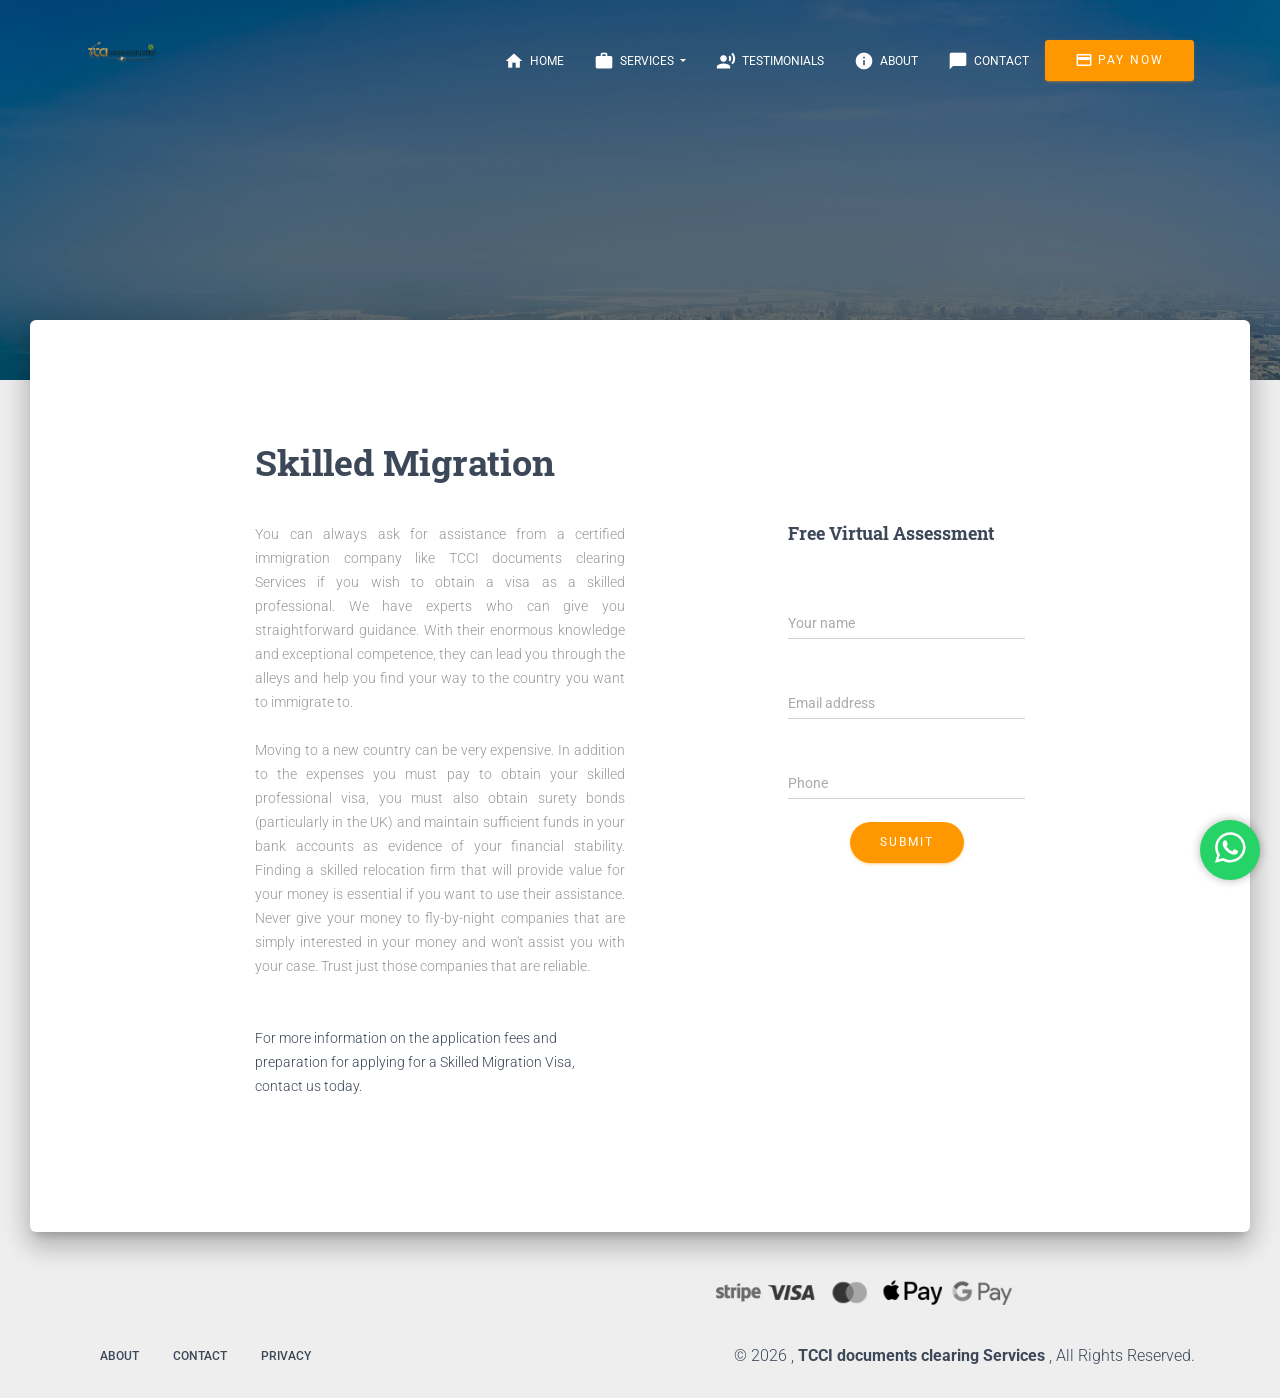
<file: skilled-migration.html>
<!DOCTYPE html>
<html lang="en">
  <head>
    <meta charset="utf-8" />
    <link
      rel="apple-touch-icon"
      sizes="76x76"
      href="assets/img/tcci-icon1.png"
    />
    <link rel="icon" type="image/png" href="assets/img/favicon1.png" />
    <meta http-equiv="X-UA-Compatible" content="IE=edge,chrome=1" />
    <title>Skilled Migration - TCCI documents clearing Services</title>
    <meta
      content="width=device-width, initial-scale=1.0, maximum-scale=1.0, user-scalable=0, shrink-to-fit=no"
      name="viewport"
    />
    
    <link
      rel="stylesheet"
      type="text/css"
      href="https://fonts.googleapis.com/css?family=Roboto:300,400,500,700|Roboto+Slab:400,700|Material+Icons"
    />
    <link rel="stylesheet" href="assets/css/all.min.css" />
    
    <link href="assets/css/material-kit.css?v=2.0.11" rel="stylesheet" />
    <link href="assets/css/ekko-lightbox.css" rel="stylesheet" />
    <link href="assets/css/style.css" rel="stylesheet" />
    <link rel="stylesheet" href="assets/css/animate.css" />
    <link rel="stylesheet" href="assets/css/tcci.css">
  </head>

  <body class="profile-page sidebar-collapse">
    <nav
      class="navbar navbar-transparent navbar-color-on-scroll fixed-top navbar-expand-lg"
      color-on-scroll="100"
      id="sectionsNav"
    >
      <div class="container">
        <div class="navbar-translate">
          <div class="navbar-brand logo-small">
            <img id="brandlogo1" src="assets/img/logo1.png" />
            <img
              id="brandlogo2"
              src="assets/img/logo21.png"
              style="display: none"
            />
          </div>
          <button
            class="navbar-toggler"
            type="button"
            data-toggle="collapse"
            aria-expanded="false"
            aria-label="Toggle navigation"
          >
            <span class="sr-only">Toggle navigation</span>
            <span class="navbar-toggler-icon"></span>
            <span class="navbar-toggler-icon"></span>
            <span class="navbar-toggler-icon"></span>
          </button>
        </div>
        <div class="collapse navbar-collapse">
          <ul class="navbar-nav ml-auto">
            <li class="nav-item">
              <a class="nav-link" href="/">
                <i class="material-icons">home</i> Home
              </a>
            </li>
            <li class="dropdown nav-item">
              <a
                href="#"
                class="dropdown-toggle nav-link"
                data-toggle="dropdown"
              >
                <i class="material-icons">work</i> Services
              </a>
              <div class="dropdown-menu dropdown-with-icons">
                <a href="skilled-migration" class="dropdown-item">
                  <i class="material-icons">engineering</i> Skilled Migration
                </a>
                <a href="permanent-residence" class="dropdown-item">
                  <i class="material-icons">real_estate_agent</i> Permanent
                  Residence
                </a>
                <a href="work-permit" class="dropdown-item">
                  <i class="material-icons">assured_workload</i> Work Permit
                </a>
                <a href="tourist-visit-visa" class="dropdown-item">
                  <i class="material-icons">switch_account</i> Tourist / Visit
                  Visa
                </a>
                <a href="student-visa" class="dropdown-item">
                  <i class="material-icons">school</i> Student Visa
                </a>
                <a href="entrepreneur-business-investment-visa" class="dropdown-item">
                  <i class="material-icons">business_center</i> Entrepreneur/
                  Business/ Investment Visa
                </a>
              </div>
            </li>
             <li class="nav-item">
              <a class="nav-link" href="testimonials">
                <i class="material-icons">record_voice_over</i> Testimonials
              </a>
            </li>
            <li class="nav-item">
              <a class="nav-link" href="about-us">
                <i class="material-icons">info</i> About
              </a>
            </li>

            <li class="nav-item">
              <a class="nav-link" href="contact">
                <i class="material-icons">chat_bubble</i> Contact
              </a>
            </li>

            <a href="https://buy.stripe.com/9AQdSJ1Pu9vP80gfYY" class="btn btn-warning btn-raised" role="button">  <i class="material-icons">payment</i> Pay Now</a>
            
          </ul>
        </div>
      </div>
    </nav>
    <a href="https://api.whatsapp.com/send?phone=971505669118" target="_blank" class="whatsapp" data-bs-toggle="tooltip" data-bs-placement="left" title="Send us a message on WhatsApp">
  <i class="fab fa-whatsapp" style="font-size: 35px;"></i>
</a>
    <div
      class="page-header header-filter"
      data-parallax="true"
      style="background-image: url('assets/img/dubai-uae.jpg')"
    ></div>
    <div class="main main-raised animated fadeInUp">
      <div class="contact-content">
        <div class="container container-contact">
          <h2 class="title">Skilled Migration</h2>
          <div class="row row-contact">
            <div class="col-md-6 contactform-size">
              <p class="description text-justify">
                You can always ask for assistance from a certified immigration company like 
                    TCCI documents clearing Services if you wish to obtain a visa as a skilled professional.
                     We have experts who can give you straightforward guidance.
                      With their enormous knowledge and exceptional competence, 
                      they can lead you through the alleys and help you find your 
                      way to the country you want to immigrate to.<br><br>
                      Moving to a new country can be very expensive. In addition to the expenses you must pay to obtain your skilled professional visa, you must also obtain surety bonds (particularly in the UK) and maintain sufficient funds in your bank accounts as evidence of your financial stability.
                       Finding a skilled relocation firm that will provide value for your money is essential if you want to use their assistance. Never give your money to fly-by-night companies that are simply interested in your money and won't assist you with your case. Trust just those companies that are reliable.
              </p><br><br><p>For more information on the application fees and preparation for applying for a Skilled Migration Visa, contact us today.</p><br>
            </div>
            <div class="col-md-4 ml-auto sidecontact">
              <div class="info info-horizontal">
             
                <h4 class="title">Free Virtual Assessment</h4>
                <form id="contact-form" method="post" action="send_mail.php">
                  <div class="form-group bmd-form-group">
                    <label for="name" class="bmd-label-floating">Your name</label>
                    <input
                      type="text"
                      class="form-control"
                      id="name"
                      name="first_name"
                      required
                    />
                  </div>
                  <div class="form-group bmd-form-group">
                    <label for="exampleInputEmails" class="bmd-label-floating"
                      >Email address</label
                    >
                    <input
                      type="email"
                      class="form-control"
                      id="exampleInputEmails"
                      name="email_address"
                      required
                    />
                    <span class="bmd-help"
                      >We'll never share your email with anyone else.</span
                    >
                  </div>
                  <div class="form-group bmd-form-group">
                    <label for="phone" class="bmd-label-floating">Phone</label>
                    <input
                      type="text"
                      class="form-control"
                      id="phone"
                      name="phone_number"
                    />
                  </div>
                 
                  <div class="submit text-center">
                    <input
                      type="submit"
                      class="btn btn-warning btn-raised btn-round emailBtn"
                      value="Submit"
                    />
                  </div>
                </form>
              </div>
            </div>
            </div>
          </div>
        </div>
      </div>
    </div><br><br>
    <div class="credit-cards" style="text-align: center; width: 100%">
      <img src="./assets/img/accepted-cards.png"/>
    </div><br>
    
    <footer class="footer footer-default footer-tcci">
      <div class="container">
        <nav class="float-left">
          <ul>
            <li>
              <a href="about-us"> About </a>
            </li>

            <li>
              <a href="contact"> Contact </a>
            </li>
            <li>
              <a href="privacy"> privacy </a>
            </li>
          </ul>
        </nav>
        <div class="copyright float-right">
          &copy;
          <script>
            document.write(new Date().getFullYear());
          </script>
          , <b>TCCI documents clearing Services</b> , All Rights Reserved.
        </div>
      </div>
    </footer>
    
    <script src="assets/js/core/jquery.min.js" type="text/javascript"></script>
    <script src="assets/js/core/popper.min.js" type="text/javascript"></script>
    <script
      src="assets/js/core/bootstrap-material-design.min.js"
      type="text/javascript"
    ></script>
    <script src="assets/js/plugins/moment.min.js"></script>
    
    <script
      src="assets/js/plugins/bootstrap-datetimepicker.js"
      type="text/javascript"
    ></script>
    
    <script
      src="assets/js/plugins/nouislider.min.js"
      type="text/javascript"
    ></script>
    
    <script
      src="assets/js/material-kit.js?v=2.0.6"
      type="text/javascript"
    ></script>
    <script src="assets/js/all.min.js" type="text/javascript"></script>
    <script src="assets/js/all.min.js" type="text/javascript"></script>
    <script src="assets/js/main.js" type="text/javascript"></script>
    <script src="assets/js/ekko-lightbox.min.js"></script>
  </body>
</html>
</file>
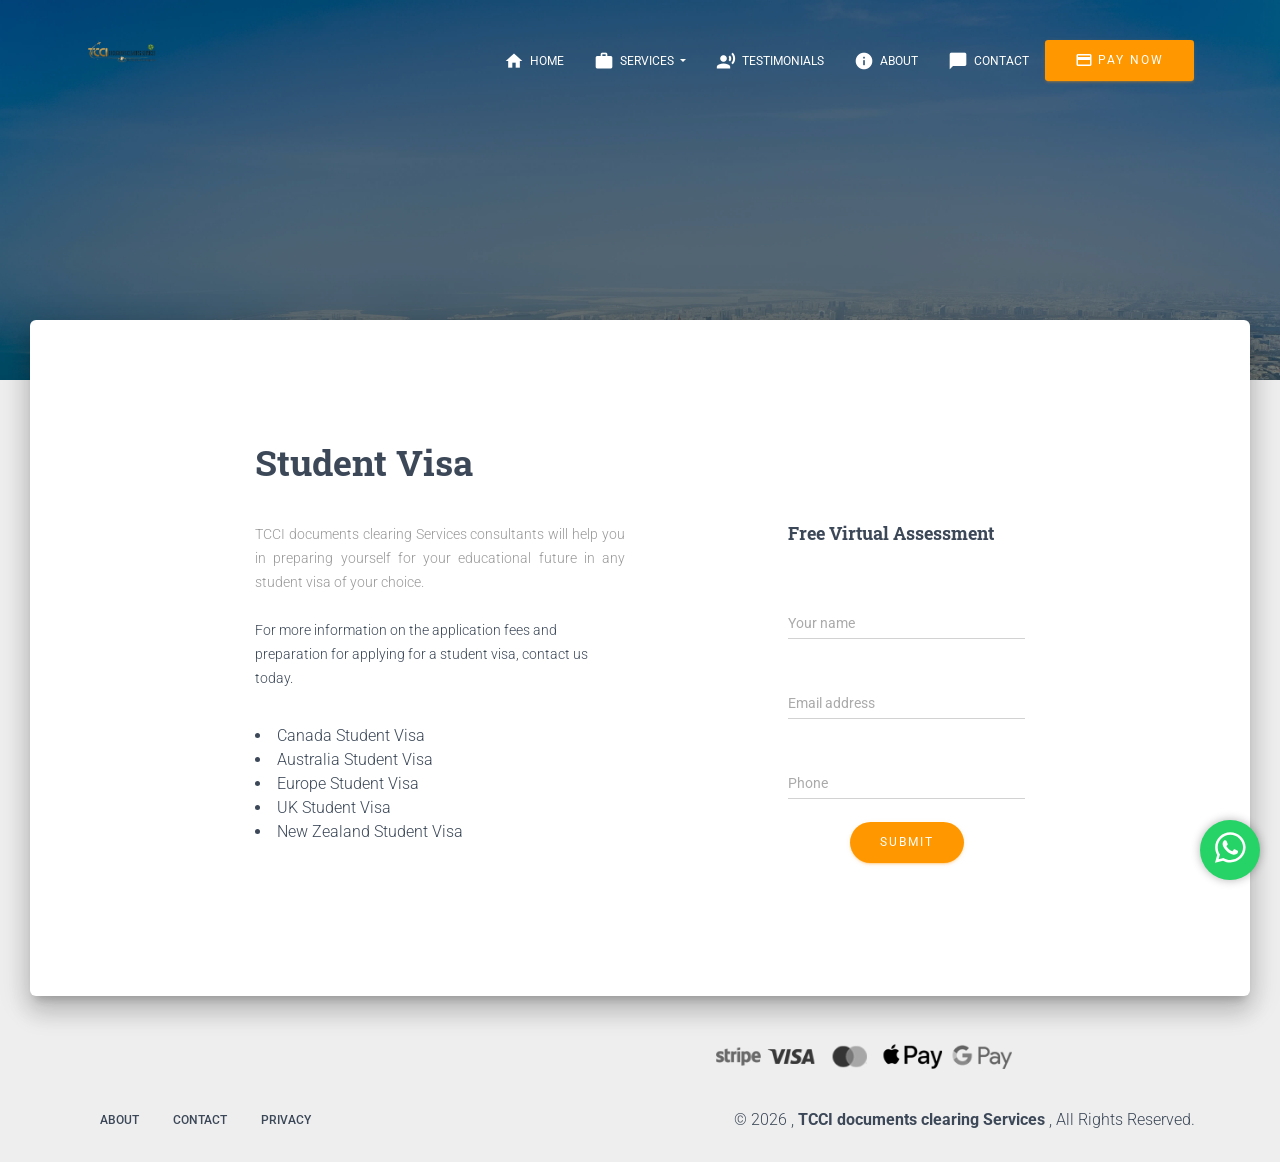
<file: student-visa.html>
<!DOCTYPE html>
<html lang="en">
  <head>
    <meta charset="utf-8" />
    <link
      rel="apple-touch-icon"
      sizes="76x76"
      href="assets/img/tcci-icon1.png"
    />
    <link rel="icon" type="image/png" href="assets/img/favicon1.png" />
    <meta http-equiv="X-UA-Compatible" content="IE=edge,chrome=1" />
    <title>Student Visa - TCCI documents clearing Services</title>
    <meta
      content="width=device-width, initial-scale=1.0, maximum-scale=1.0, user-scalable=0, shrink-to-fit=no"
      name="viewport"
    />
    
    <link
      rel="stylesheet"
      type="text/css"
      href="https://fonts.googleapis.com/css?family=Roboto:300,400,500,700|Roboto+Slab:400,700|Material+Icons"
    />
    <link rel="stylesheet" href="assets/css/all.min.css" />
    
    <link href="assets/css/material-kit.css?v=2.0.11" rel="stylesheet" />
    <link href="assets/css/ekko-lightbox.css" rel="stylesheet" />
    <link href="assets/css/style.css" rel="stylesheet" />
    <link rel="stylesheet" href="assets/css/animate.css" />
    <link rel="stylesheet" href="assets/css/tcci.css">
  </head>

  <body class="profile-page sidebar-collapse">
    <nav
      class="navbar navbar-transparent navbar-color-on-scroll fixed-top navbar-expand-lg"
      color-on-scroll="100"
      id="sectionsNav"
    >
      <div class="container">
        <div class="navbar-translate">
          <div class="navbar-brand logo-small">
            <img id="brandlogo1" src="assets/img/logo1.png" />
            <img
              id="brandlogo2"
              src="assets/img/logo21.png"
              style="display: none"
            />
          </div>
          <button
            class="navbar-toggler"
            type="button"
            data-toggle="collapse"
            aria-expanded="false"
            aria-label="Toggle navigation"
          >
            <span class="sr-only">Toggle navigation</span>
            <span class="navbar-toggler-icon"></span>
            <span class="navbar-toggler-icon"></span>
            <span class="navbar-toggler-icon"></span>
          </button>
        </div>
        <div class="collapse navbar-collapse">
          <ul class="navbar-nav ml-auto">
            <li class="nav-item">
              <a class="nav-link" href="/">
                <i class="material-icons">home</i> Home
              </a>
            </li>
            <li class="dropdown nav-item">
              <a
                href="#"
                class="dropdown-toggle nav-link"
                data-toggle="dropdown"
              >
                <i class="material-icons">work</i> Services
              </a>
              <div class="dropdown-menu dropdown-with-icons">
                <a href="skilled-migration" class="dropdown-item">
                  <i class="material-icons">engineering</i> Skilled Migration
                </a>
                <a href="permanent-residence" class="dropdown-item">
                  <i class="material-icons">real_estate_agent</i> Permanent
                  Residence
                </a>
                <a href="work-permit" class="dropdown-item">
                  <i class="material-icons">assured_workload</i> Work Permit
                </a>
                <a href="tourist-visit-visa" class="dropdown-item">
                  <i class="material-icons">switch_account</i> Tourist / Visit
                  Visa
                </a>
                <a href="student-visa" class="dropdown-item">
                  <i class="material-icons">school</i> Student Visa
                </a>
                <a href="entrepreneur-business-investment-visa" class="dropdown-item">
                  <i class="material-icons">business_center</i> Entrepreneur/
                  Business/ Investment Visa
                </a>
              </div>
            </li>
             <li class="nav-item">
              <a class="nav-link" href="testimonials">
                <i class="material-icons">record_voice_over</i> Testimonials
              </a>
            </li>
            <li class="nav-item">
              <a class="nav-link" href="about-us">
                <i class="material-icons">info</i> About
              </a>
            </li>

            <li class="nav-item">
              <a class="nav-link" href="contact">
                <i class="material-icons">chat_bubble</i> Contact
              </a>
            </li>
            <a href="https://buy.stripe.com/9AQdSJ1Pu9vP80gfYY" class="btn btn-warning btn-raised" role="button">  <i class="material-icons">payment</i> Pay Now</a>

          </ul>
        </div>
      </div>
    </nav>
    <a href="https://api.whatsapp.com/send?phone=971505669118" target="_blank" class="whatsapp" data-bs-toggle="tooltip" data-bs-placement="left" title="Send us a message on WhatsApp">
  <i class="fab fa-whatsapp" style="font-size: 35px;"></i>
</a>
    <div
      class="page-header header-filter"
      data-parallax="true"
      style="background-image: url('assets/img/dubai-uae.jpg')"
    ></div>
    <div class="main main-raised animated fadeInUp">
      <div class="contact-content">
        <div class="container container-contact">
          <h2 class="title">Student Visa</h2>
          <div class="row row-contact">
            <div class="col-md-6 contactform-size">
              <p class="description text-justify">
                TCCI documents clearing Services consultants will help you in preparing yourself for your educational future in any student visa of your choice. 
               <br><br><p> For more information on the application fees and preparation for applying for a student visa, contact us today.</p>
            <br>
          <li>Canada Student Visa</li>
          <li>Australia Student Visa</li>
          <li>Europe Student Visa</li> 
          <li>UK Student Visa</li>
          <li>New Zealand Student Visa</li></p>
            </div>
            <div class="col-md-4 ml-auto sidecontact">
              <div class="info info-horizontal">
             
                <h4 class="title">Free Virtual Assessment</h4>
                <form id="contact-form" method="post" action="send_mail.php">
                  <div class="form-group bmd-form-group">
                    <label for="name" class="bmd-label-floating">Your name</label>
                    <input
                      type="text"
                      class="form-control"
                      id="name"
                      name="first_name"
                      required
                    />
                  </div>
                  <div class="form-group bmd-form-group">
                    <label for="exampleInputEmails" class="bmd-label-floating"
                      >Email address</label
                    >
                    <input
                      type="email"
                      class="form-control"
                      id="exampleInputEmails"
                      name="email_address"
                      required
                    />
                    <span class="bmd-help"
                      >We'll never share your email with anyone else.</span
                    >
                  </div>
                  <div class="form-group bmd-form-group">
                    <label for="phone" class="bmd-label-floating">Phone</label>
                    <input
                      type="text"
                      class="form-control"
                      id="phone"
                      name="phone_number"
                    />
                  </div>
                  
                  <div class="submit text-center">
                    <input
                      type="submit"
                      class="btn btn-warning btn-raised btn-round emailBtn"
                      value="Submit"
                    />
                  </div>
                </form>
              </div>
            </div>
            </div>
          </div>
        </div>
      </div>
    </div><br><br>
    <div class="credit-cards" style="text-align: center; width: 100%">
      <img src="./assets/img/accepted-cards.png"/>
    </div><br>
    
    <footer class="footer footer-default footer-tcci">
      <div class="container">
        <nav class="float-left">
          <ul>
            <li>
              <a href="about-us"> About </a>
            </li>

            <li>
              <a href="contact"> Contact </a>
            </li>
            <li>
              <a href="privacy"> privacy </a>
            </li>
          </ul>
        </nav>
        <div class="copyright float-right">
          &copy;
          <script>
            document.write(new Date().getFullYear());
          </script>
          , <b>TCCI documents clearing Services</b> , All Rights Reserved.
        </div>
      </div>
    </footer>
    
    <script src="assets/js/core/jquery.min.js" type="text/javascript"></script>
    <script src="assets/js/core/popper.min.js" type="text/javascript"></script>
    <script
      src="assets/js/core/bootstrap-material-design.min.js"
      type="text/javascript"
    ></script>
    <script src="assets/js/plugins/moment.min.js"></script>
    
    <script
      src="assets/js/plugins/bootstrap-datetimepicker.js"
      type="text/javascript"
    ></script>
    
    <script
      src="assets/js/plugins/nouislider.min.js"
      type="text/javascript"
    ></script>
    
    <script
      src="assets/js/material-kit.js?v=2.0.6"
      type="text/javascript"
    ></script>
    <script src="assets/js/all.min.js" type="text/javascript"></script>
    <script src="assets/js/all.min.js" type="text/javascript"></script>
    <script src="assets/js/main.js" type="text/javascript"></script>
    <script src="assets/js/ekko-lightbox.min.js"></script>
  </body>
</html>
</file>
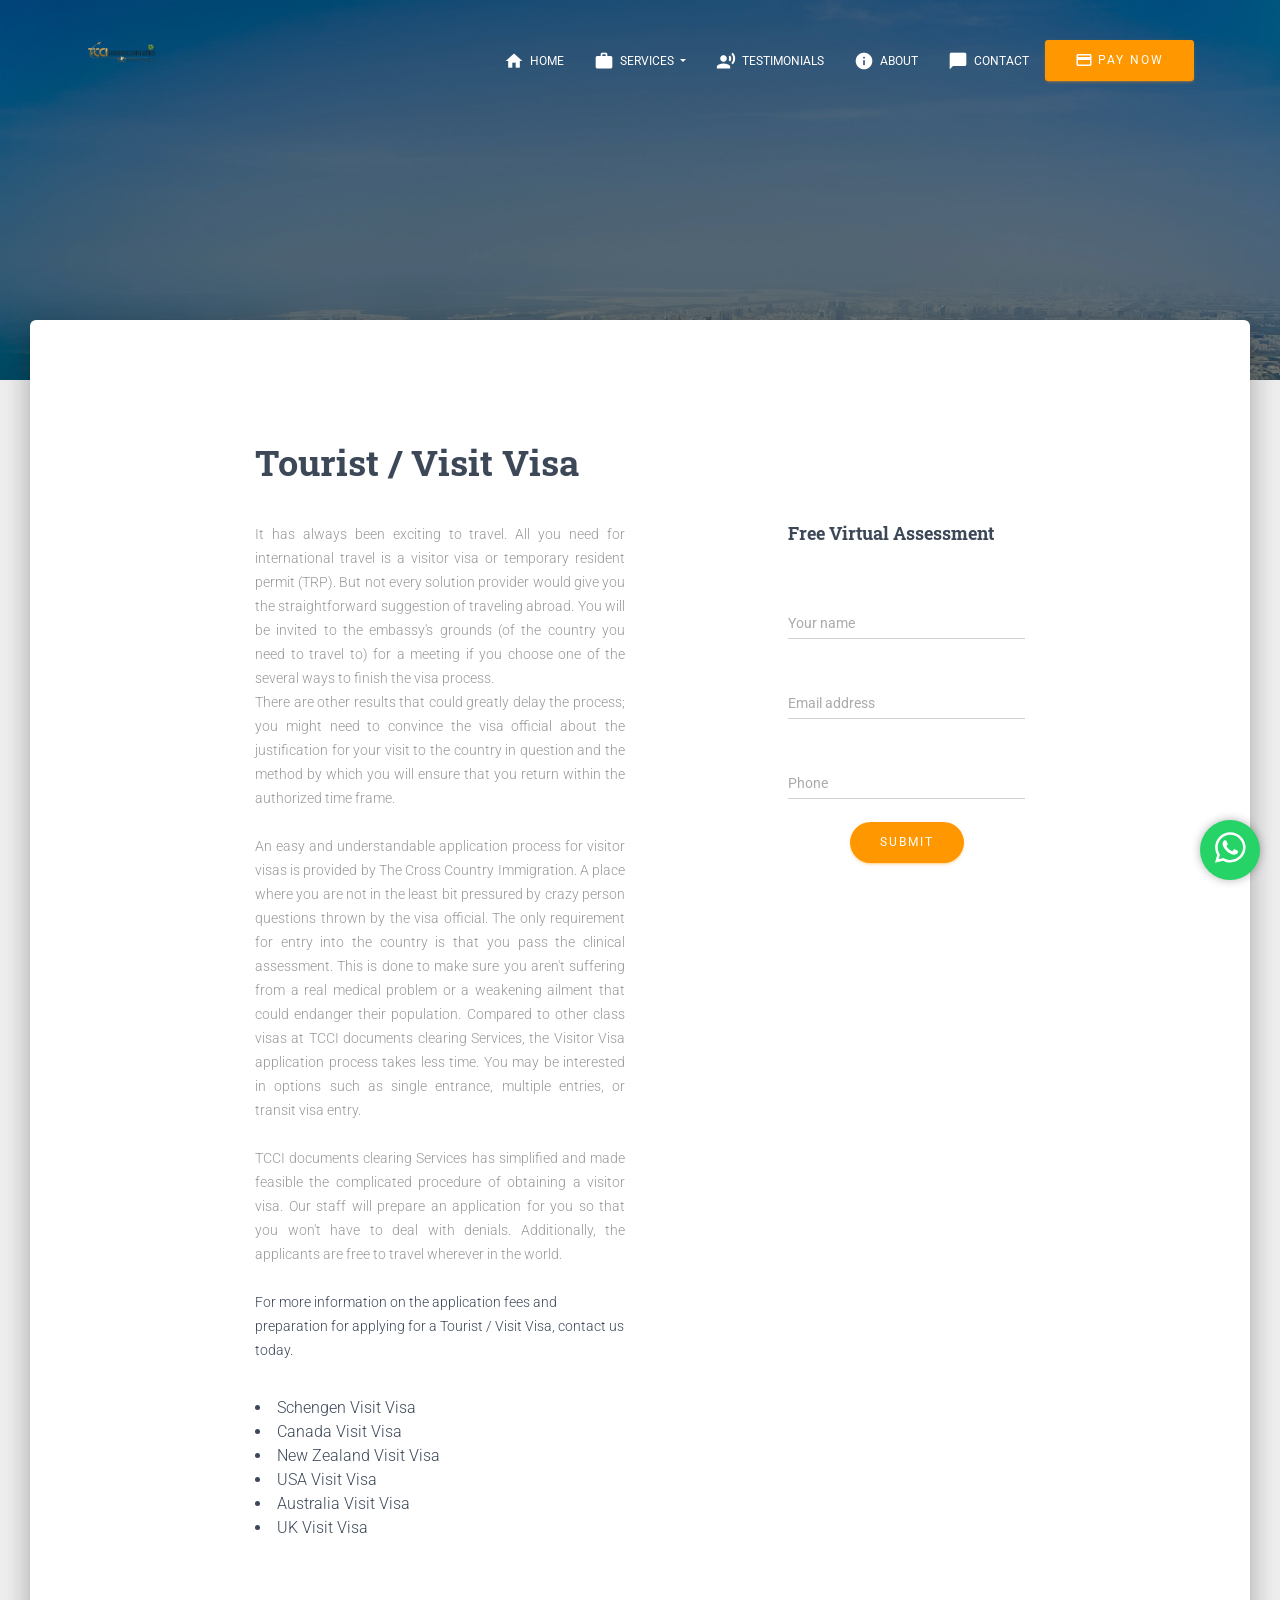
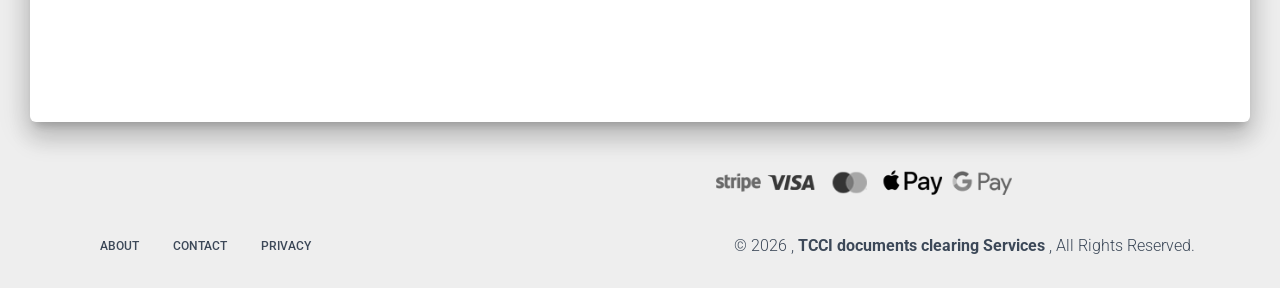
<file: tourist-visit-visa.html>
<!DOCTYPE html>
<html lang="en">
  <head>
    <meta charset="utf-8" />
    <link
      rel="apple-touch-icon"
      sizes="76x76"
      href="assets/img/tcci-icon1.png"
    />
    <link rel="icon" type="image/png" href="assets/img/favicon1.png" />
    <meta http-equiv="X-UA-Compatible" content="IE=edge,chrome=1" />
    <title>Tourist / Visit Visa - TCCI documents clearing Services</title>
    <meta
      content="width=device-width, initial-scale=1.0, maximum-scale=1.0, user-scalable=0, shrink-to-fit=no"
      name="viewport"
    />
    
    <link
      rel="stylesheet"
      type="text/css"
      href="https://fonts.googleapis.com/css?family=Roboto:300,400,500,700|Roboto+Slab:400,700|Material+Icons"
    />
    <link rel="stylesheet" href="assets/css/all.min.css" />
    
    <link href="assets/css/material-kit.css?v=2.0.11" rel="stylesheet" />
    <link href="assets/css/ekko-lightbox.css" rel="stylesheet" />
    <link href="assets/css/style.css" rel="stylesheet" />
    <link rel="stylesheet" href="assets/css/animate.css" />
    <link rel="stylesheet" href="assets/css/tcci.css">
  </head>

  <body class="profile-page sidebar-collapse">
    <nav
      class="navbar navbar-transparent navbar-color-on-scroll fixed-top navbar-expand-lg"
      color-on-scroll="100"
      id="sectionsNav"
    >
      <div class="container">
        <div class="navbar-translate">
          <div class="navbar-brand logo-small">
            <img id="brandlogo1" src="assets/img/logo1.png" />
            <img
              id="brandlogo2"
              src="assets/img/logo21.png"
              style="display: none"
            />
          </div>
          <button
            class="navbar-toggler"
            type="button"
            data-toggle="collapse"
            aria-expanded="false"
            aria-label="Toggle navigation"
          >
            <span class="sr-only">Toggle navigation</span>
            <span class="navbar-toggler-icon"></span>
            <span class="navbar-toggler-icon"></span>
            <span class="navbar-toggler-icon"></span>
          </button>
        </div>
        <div class="collapse navbar-collapse">
          <ul class="navbar-nav ml-auto">
            <li class="nav-item">
              <a class="nav-link" href="/">
                <i class="material-icons">home</i> Home
              </a>
            </li>
            <li class="dropdown nav-item">
              <a
                href="#"
                class="dropdown-toggle nav-link"
                data-toggle="dropdown"
              >
                <i class="material-icons">work</i> Services
              </a>
              <div class="dropdown-menu dropdown-with-icons">
                <a href="skilled-migration" class="dropdown-item">
                  <i class="material-icons">engineering</i> Skilled Migration
                </a>
                <a href="#" class="dropdown-item">
                  <i class="material-icons">real_estate_agent</i> Permanent
                  Residence
                </a>
                <a href="work-permit" class="dropdown-item">
                  <i class="material-icons">assured_workload</i> Work Permit
                </a>
                <a href="tourist-visit-visa" class="dropdown-item">
                  <i class="material-icons">switch_account</i> Tourist / Visit
                  Visa
                </a>
                <a href="student-visa" class="dropdown-item">
                  <i class="material-icons">school</i> Student Visa
                </a>
                <a href="entrepreneur-business-investment-visa" class="dropdown-item">
                  <i class="material-icons">business_center</i> Entrepreneur/
                  Business/ Investment Visa
                </a>
              </div>
            </li>
             <li class="nav-item">
              <a class="nav-link" href="testimonials">
                <i class="material-icons">record_voice_over</i> Testimonials
              </a>
            </li>
            <li class="nav-item">
              <a class="nav-link" href="about-us">
                <i class="material-icons">info</i> About
              </a>
            </li>

            <li class="nav-item">
              <a class="nav-link" href="contact">
                <i class="material-icons">chat_bubble</i> Contact
              </a>
            </li>
            <a href="https://buy.stripe.com/9AQdSJ1Pu9vP80gfYY" class="btn btn-warning btn-raised" role="button">  <i class="material-icons">payment</i> Pay Now</a>

          </ul>
        </div>
      </div>
    </nav>
    <a href="https://api.whatsapp.com/send?phone=971505669118" target="_blank" class="whatsapp" data-bs-toggle="tooltip" data-bs-placement="left" title="Send us a message on WhatsApp">
  <i class="fab fa-whatsapp" style="font-size: 35px;"></i>
</a>
    <div
      class="page-header header-filter"
      data-parallax="true"
      style="background-image: url('assets/img/dubai-uae.jpg')"
    ></div>
    <div class="main main-raised animated fadeInUp">
      <div class="contact-content">
        <div class="container container-contact">
          <h2 class="title">Tourist / Visit Visa</h2>
          <div class="row row-contact">
            <div class="col-md-6 contactform-size">
              <p class="description text-justify">
                It has always been exciting to travel. All you need for international travel is a visitor visa or temporary resident permit (TRP). 
                But not every solution provider would give you the straightforward suggestion of traveling abroad. You will be invited to the embassy's grounds 
                (of the country you need to travel to) for a meeting if you choose one of the several ways to finish the visa process. 
                <br>There are other results that could greatly delay the process; you might need to convince the visa 
                official about the justification for your visit to the country in question and the method by which you will ensure that you return within the authorized time frame.<br><br>
                An easy and understandable application process for visitor visas is provided by The Cross Country Immigration. A place where you are not in the least bit pressured by crazy person questions thrown by the visa official. The only requirement for entry into the country is that you pass the clinical assessment. This is done to make sure you aren't suffering from a real medical problem or a weakening ailment that could endanger their population. Compared to other class visas at TCCI documents clearing Services, the Visitor Visa application process takes less time. 
                You may be interested in options such as single entrance, multiple entries, or transit visa entry.<br><br>TCCI documents clearing Services has simplified and made feasible the complicated procedure of obtaining a visitor visa. Our staff will prepare an application for you so that you won't have to deal with denials. Additionally, the applicants are free to travel wherever in the world.
               <br><br><p> For more information on the application fees and preparation for applying for a Tourist / Visit Visa, contact us today.</p>
            <br>
            <li>Schengen Visit Visa</li>
            <li>Canada Visit Visa</li>
            <li>New Zealand Visit Visa</li>
            <li>USA Visit Visa</li>
            <li>Australia Visit Visa</li>
            <li>UK Visit Visa</li>
            </p><br><br><br>
            </div>
            
            <div class="col-md-4 ml-auto sidecontact">
              <div class="info info-horizontal">
             
                <h4 class="title">Free Virtual Assessment</h4>
                <form id="contact-form" method="post" action="send_mail.php">
                  <div class="form-group bmd-form-group">
                    <label for="name" class="bmd-label-floating">Your name</label>
                    <input
                      type="text"
                      class="form-control"
                      id="name"
                      name="first_name"
                      required
                    />
                  </div>
                  <div class="form-group bmd-form-group">
                    <label for="exampleInputEmails" class="bmd-label-floating"
                      >Email address</label
                    >
                    <input
                      type="email"
                      class="form-control"
                      id="exampleInputEmails"
                      name="email_address"
                      required
                    />
                    <span class="bmd-help"
                      >We'll never share your email with anyone else.</span
                    >
                  </div>
                  <div class="form-group bmd-form-group">
                    <label for="phone" class="bmd-label-floating">Phone</label>
                    <input
                      type="text"
                      class="form-control"
                      id="phone"
                      name="phone_number"
                    />
                  </div>
                  
                  <div class="submit text-center">
                    <input
                      type="submit"
                      class="btn btn-warning btn-raised btn-round emailBtn"
                      value="Submit"
                    />
                  </div>
                </form>
              </div>
            </div>
            </div>
          </div>
        </div>
      </div>
    </div><br><br>
    <div class="credit-cards" style="text-align: center; width: 100%">
      <img src="./assets/img/accepted-cards.png"/>
    </div><br>
    
    <footer class="footer footer-default footer-tcci">
      <div class="container">
        <nav class="float-left">
          <ul>
            <li>
              <a href="about-us"> About </a>
            </li>

            <li>
              <a href="contact"> Contact </a>
            </li>
            <li>
              <a href="privacy"> privacy </a>
            </li>
          </ul>
        </nav>
        <div class="copyright float-right">
          &copy;
          <script>
            document.write(new Date().getFullYear());
          </script>
          , <b>TCCI documents clearing Services</b> , All Rights Reserved.
        </div>
      </div>
    </footer>
    
    <script src="assets/js/core/jquery.min.js" type="text/javascript"></script>
    <script src="assets/js/core/popper.min.js" type="text/javascript"></script>
    <script
      src="assets/js/core/bootstrap-material-design.min.js"
      type="text/javascript"
    ></script>
    <script src="assets/js/plugins/moment.min.js"></script>
    
    <script
      src="assets/js/plugins/bootstrap-datetimepicker.js"
      type="text/javascript"
    ></script>
    
    <script
      src="assets/js/plugins/nouislider.min.js"
      type="text/javascript"
    ></script>
    
    <script
      src="assets/js/material-kit.js?v=2.0.6"
      type="text/javascript"
    ></script>
    <script src="assets/js/all.min.js" type="text/javascript"></script>
    <script src="assets/js/all.min.js" type="text/javascript"></script>
    <script src="assets/js/main.js" type="text/javascript"></script>
    <script src="assets/js/ekko-lightbox.min.js"></script>
  </body>
</html>
</file>
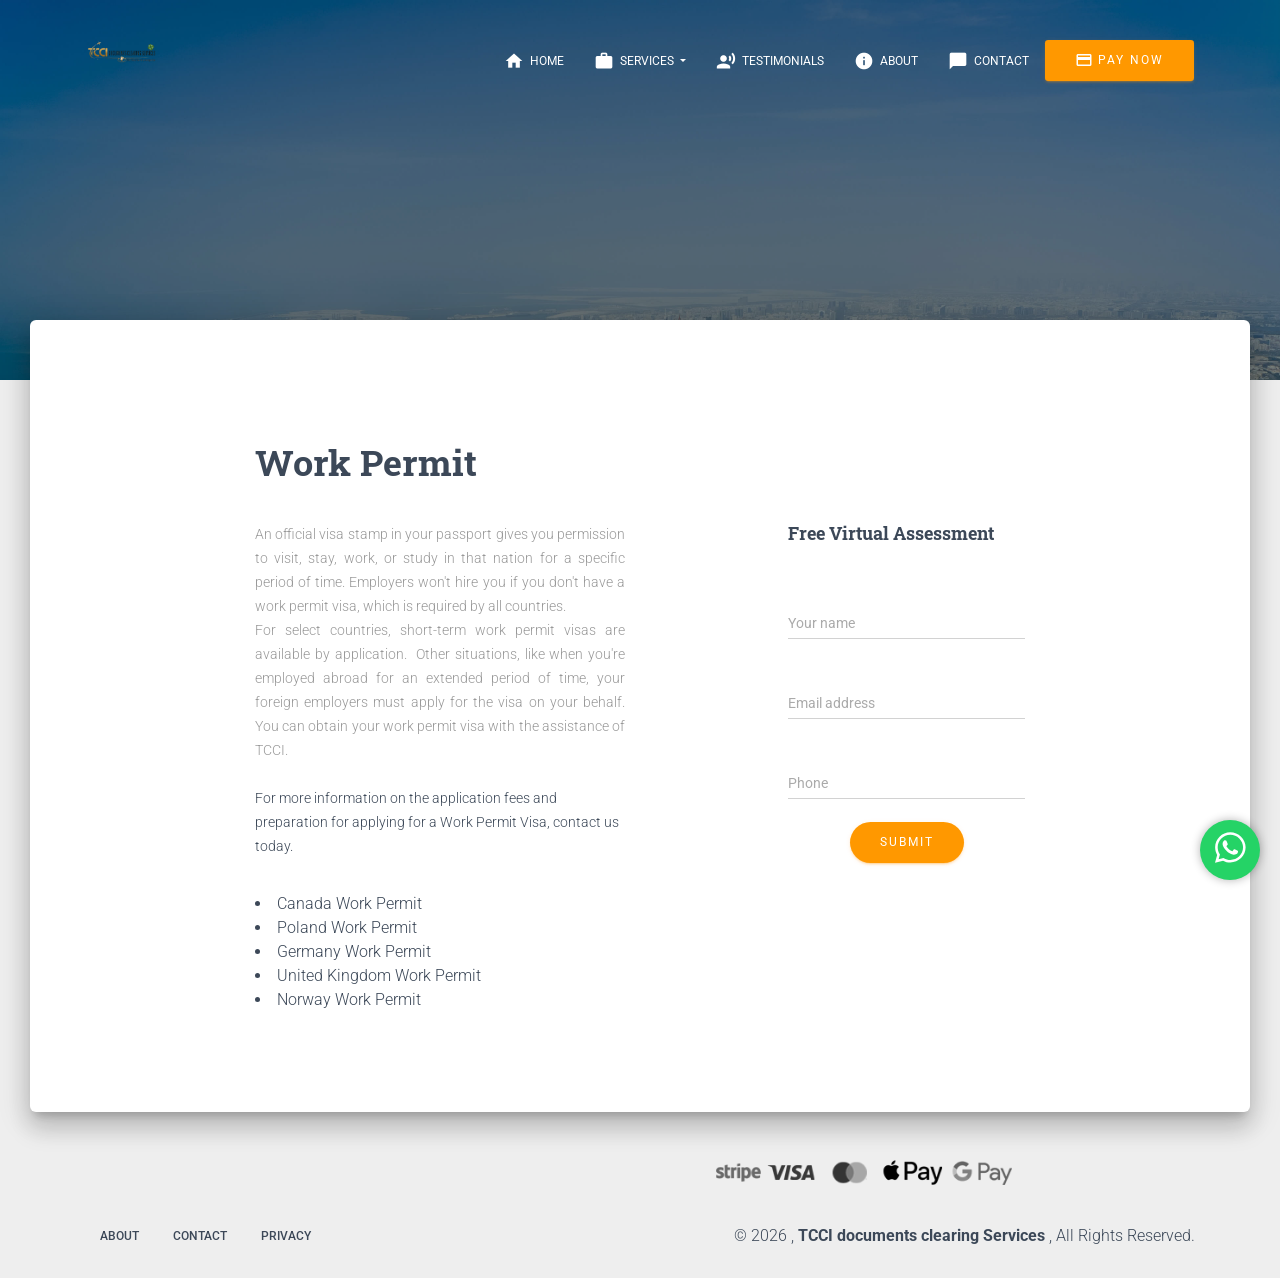
<file: work-permit.html>
<!DOCTYPE html>
<html lang="en">
  <head>
    <meta charset="utf-8" />
    <link
      rel="apple-touch-icon"
      sizes="76x76"
      href="assets/img/tcci-icon1.png"
    />
    <link rel="icon" type="image/png" href="assets/img/favicon1.png" />
    <meta http-equiv="X-UA-Compatible" content="IE=edge,chrome=1" />
    <title>Work Permit - TCCI documents clearing Services</title>
    <meta
      content="width=device-width, initial-scale=1.0, maximum-scale=1.0, user-scalable=0, shrink-to-fit=no"
      name="viewport"
    />
    
    <link
      rel="stylesheet"
      type="text/css"
      href="https://fonts.googleapis.com/css?family=Roboto:300,400,500,700|Roboto+Slab:400,700|Material+Icons"
    />
    <link rel="stylesheet" href="assets/css/all.min.css" />
    
    <link href="assets/css/material-kit.css?v=2.0.11" rel="stylesheet" />
    <link href="assets/css/ekko-lightbox.css" rel="stylesheet" />
    <link href="assets/css/style.css" rel="stylesheet" />
    <link rel="stylesheet" href="assets/css/animate.css" />
    <link rel="stylesheet" href="assets/css/tcci.css">
  </head>

  <body class="profile-page sidebar-collapse">
    <nav
      class="navbar navbar-transparent navbar-color-on-scroll fixed-top navbar-expand-lg"
      color-on-scroll="100"
      id="sectionsNav"
    >
      <div class="container">
        <div class="navbar-translate">
          <div class="navbar-brand logo-small">
            <img id="brandlogo1" src="assets/img/logo1.png" />
            <img
              id="brandlogo2"
              src="assets/img/logo21.png"
              style="display: none"
            />
          </div>
          <button
            class="navbar-toggler"
            type="button"
            data-toggle="collapse"
            aria-expanded="false"
            aria-label="Toggle navigation"
          >
            <span class="sr-only">Toggle navigation</span>
            <span class="navbar-toggler-icon"></span>
            <span class="navbar-toggler-icon"></span>
            <span class="navbar-toggler-icon"></span>
          </button>
        </div>
        <div class="collapse navbar-collapse">
          <ul class="navbar-nav ml-auto">
            <li class="nav-item">
              <a class="nav-link" href="/">
                <i class="material-icons">home</i> Home
              </a>
            </li>
            <li class="dropdown nav-item">
              <a
                href="#"
                class="dropdown-toggle nav-link"
                data-toggle="dropdown"
              >
                <i class="material-icons">work</i> Services
              </a>
              <div class="dropdown-menu dropdown-with-icons">
                <a href="skilled-migration" class="dropdown-item">
                  <i class="material-icons">engineering</i> Skilled Migration
                </a>
                <a href="permanent-residence" class="dropdown-item">
                  <i class="material-icons">real_estate_agent</i> Permanent
                  Residence
                </a>
                <a href="work-permit" class="dropdown-item">
                  <i class="material-icons">assured_workload</i> Work Permit
                </a>
                <a href="tourist-visit-visa.html" class="dropdown-item">
                  <i class="material-icons">switch_account</i> Tourist / Visit
                  Visa
                </a>
                <a href="student-visa" class="dropdown-item">
                  <i class="material-icons">school</i> Student Visa
                </a>
                <a href="entrepreneur-business-investment-visa" class="dropdown-item">
                  <i class="material-icons">business_center</i> Entrepreneur/
                  Business/ Investment Visa
                </a>
              </div>
            </li>
             <li class="nav-item">
              <a class="nav-link" href="testimonials">
                <i class="material-icons">record_voice_over</i> Testimonials
              </a>
            </li>
            <li class="nav-item">
              <a class="nav-link" href="about-us">
                <i class="material-icons">info</i> About
              </a>
            </li>

            <li class="nav-item">
              <a class="nav-link" href="contact">
                <i class="material-icons">chat_bubble</i> Contact
              </a>
            </li>
            <a href="https://buy.stripe.com/9AQdSJ1Pu9vP80gfYY" class="btn btn-warning btn-raised" role="button">  <i class="material-icons">payment</i> Pay Now</a>
            
          </ul>
        </div>
      </div>
    </nav>
    <a href="https://api.whatsapp.com/send?phone=971505669118" target="_blank" class="whatsapp" data-bs-toggle="tooltip" data-bs-placement="left" title="Send us a message on WhatsApp">
  <i class="fab fa-whatsapp" style="font-size: 35px;"></i>
</a>
    <div
      class="page-header header-filter"
      data-parallax="true"
      style="background-image: url('assets/img/dubai-uae.jpg')"
    ></div>
    <div class="main main-raised animated fadeInUp">
      <div class="contact-content">
        <div class="container container-contact">
          <h2 class="title">Work Permit</h2>
          <div class="row row-contact">
            <div class="col-md-6 contactform-size">
              <p class="description text-justify">
                An official visa stamp in your passport gives you permission to visit, stay, work, or study in that nation for a specific period of time. Employers won't hire you if you don't have a work permit visa, which is required by all countries.
                <br>For select countries, short-term work permit visas are available by application.  Other situations, like when you're employed abroad for an extended period of time, your foreign employers must apply for 
                the visa on your behalf. You can obtain your work permit visa with the assistance of TCCI.
             </p><br><p> For more information on the application fees and preparation for applying for a Work Permit Visa, contact us today.</p>
            <br>
            <li>Canada Work Permit</li>
            <li>Poland Work Permit</li>
            <li>Germany Work Permit</li>
            <li>United Kingdom Work Permit</li>
            <li>Norway Work Permit</li></div>
            <div class="col-md-4 ml-auto sidecontact">
              <div class="info info-horizontal">
             
                <h4 class="title">Free Virtual Assessment</h4>
                <form id="contact-form" method="post" action="send_mail.php">
                  <div class="form-group bmd-form-group">
                    <label for="name" class="bmd-label-floating">Your name</label>
                    <input
                      type="text"
                      class="form-control"
                      id="name"
                      name="first_name"
                      required
                    />
                  </div>
                  <div class="form-group bmd-form-group">
                    <label for="exampleInputEmails" class="bmd-label-floating"
                      >Email address</label
                    >
                    <input
                      type="email"
                      class="form-control"
                      id="exampleInputEmails"
                      name="email_address"
                      required
                    />
                    <span class="bmd-help"
                      >We'll never share your email with anyone else.</span
                    >
                  </div>
                  <div class="form-group bmd-form-group">
                    <label for="phone" class="bmd-label-floating">Phone</label>
                    <input
                      type="text"
                      class="form-control"
                      id="phone"
                      name="phone_number"
                    />
                  </div>
                  
                  <div class="submit text-center">
                    <input
                      type="submit"
                      class="btn btn-warning btn-raised btn-round emailBtn"
                      value="Submit"
                    />
                  </div>
                </form>
              </div>
            </div>
            </div>
          </div>
        </div>
      </div>
    </div><br><br>
    <div class="credit-cards" style="text-align: center; width: 100%">
      <img src="./assets/img/accepted-cards.png"/>
    </div><br>
    
    <footer class="footer footer-default footer-tcci">
      <div class="container">
        <nav class="float-left">
          <ul>
            <li>
              <a href="about-us"> About </a>
            </li>

            <li>
              <a href="contact"> Contact </a>
            </li>
            <li>
              <a href="privacy"> privacy </a>
            </li>
          </ul>
        </nav>
        <div class="copyright float-right">
          &copy;
          <script>
            document.write(new Date().getFullYear());
          </script>
          , <b>TCCI documents clearing Services</b> , All Rights Reserved.
        </div>
      </div>
    </footer>
    
    <script src="assets/js/core/jquery.min.js" type="text/javascript"></script>
    <script src="assets/js/core/popper.min.js" type="text/javascript"></script>
    <script
      src="assets/js/core/bootstrap-material-design.min.js"
      type="text/javascript"
    ></script>
    <script src="assets/js/plugins/moment.min.js"></script>
    
    <script
      src="assets/js/plugins/bootstrap-datetimepicker.js"
      type="text/javascript"
    ></script>
    
    <script
      src="assets/js/plugins/nouislider.min.js"
      type="text/javascript"
    ></script>
    
    <script
      src="assets/js/material-kit.js?v=2.0.6"
      type="text/javascript"
    ></script>
    <script src="assets/js/all.min.js" type="text/javascript"></script>
    <script src="assets/js/all.min.js" type="text/javascript"></script>
    <script src="assets/js/main.js" type="text/javascript"></script>
    <script src="assets/js/ekko-lightbox.min.js"></script>
  </body>
</html>
</file>
